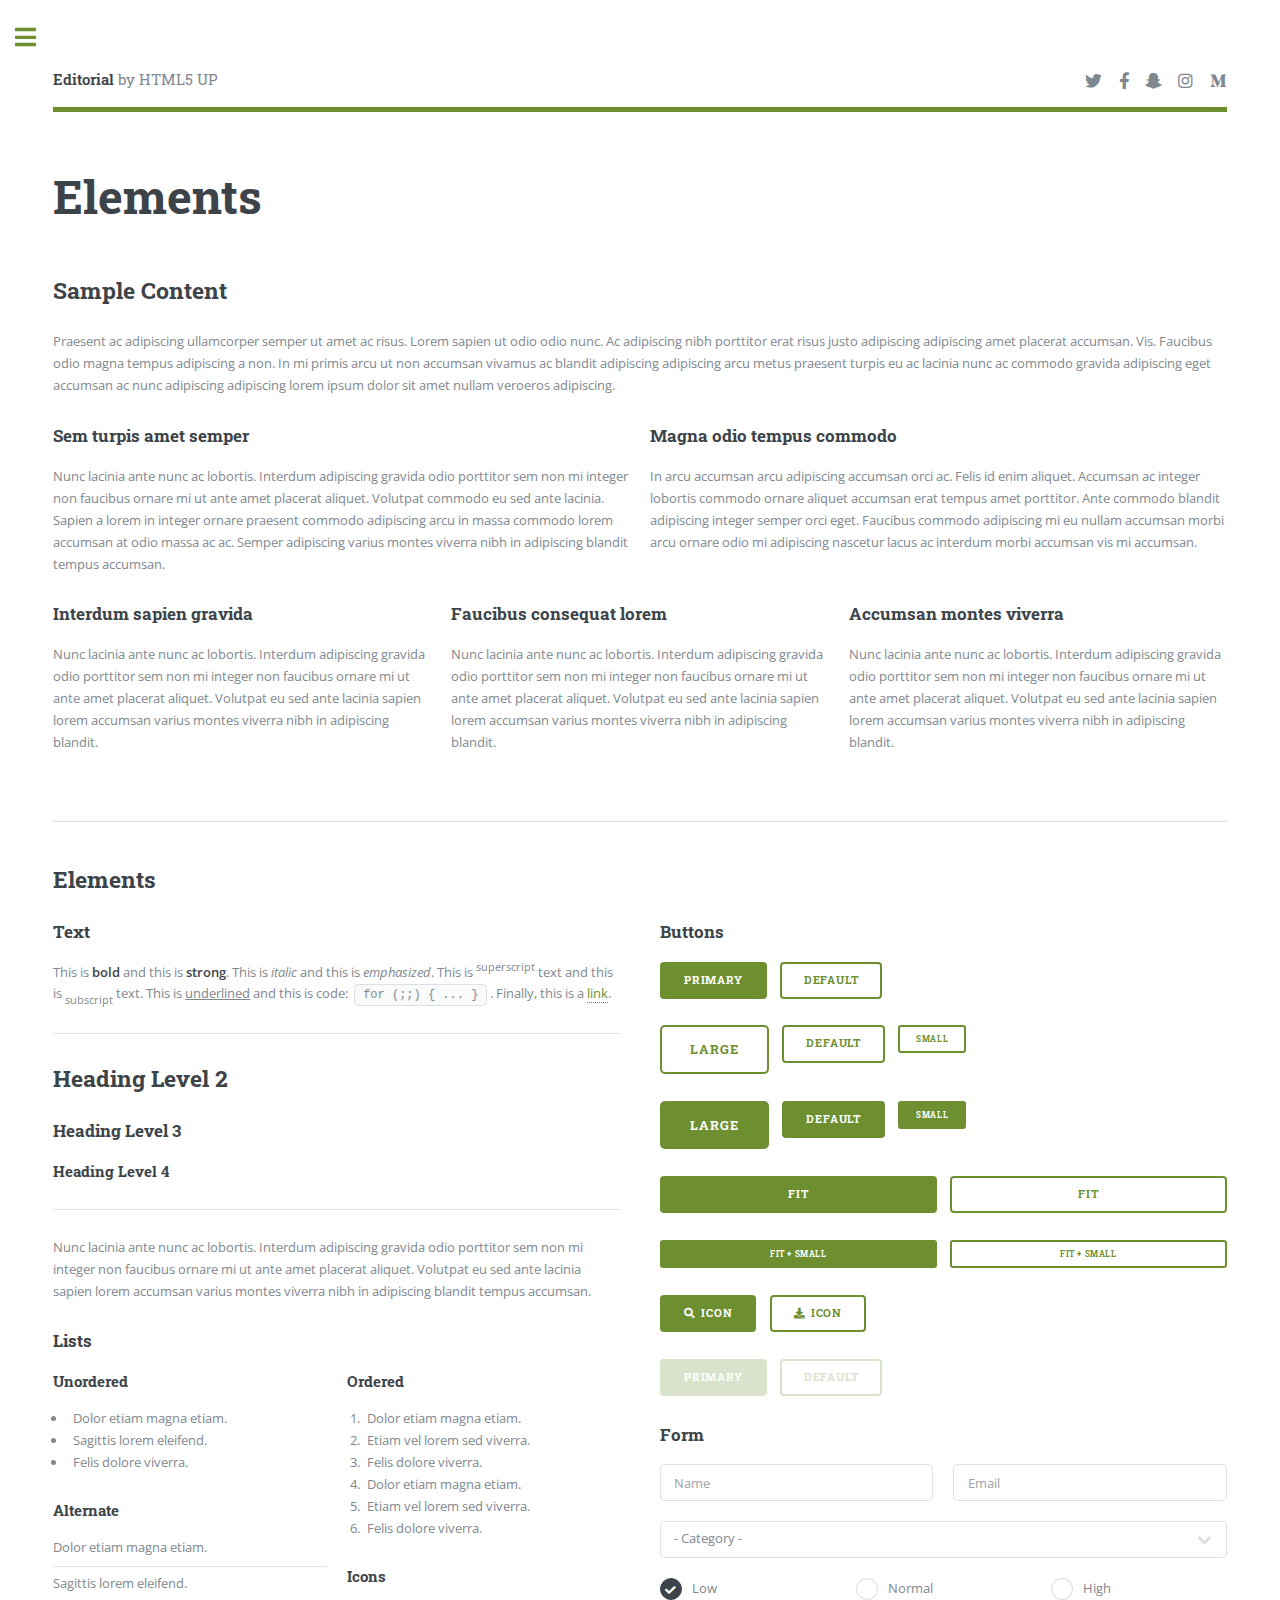
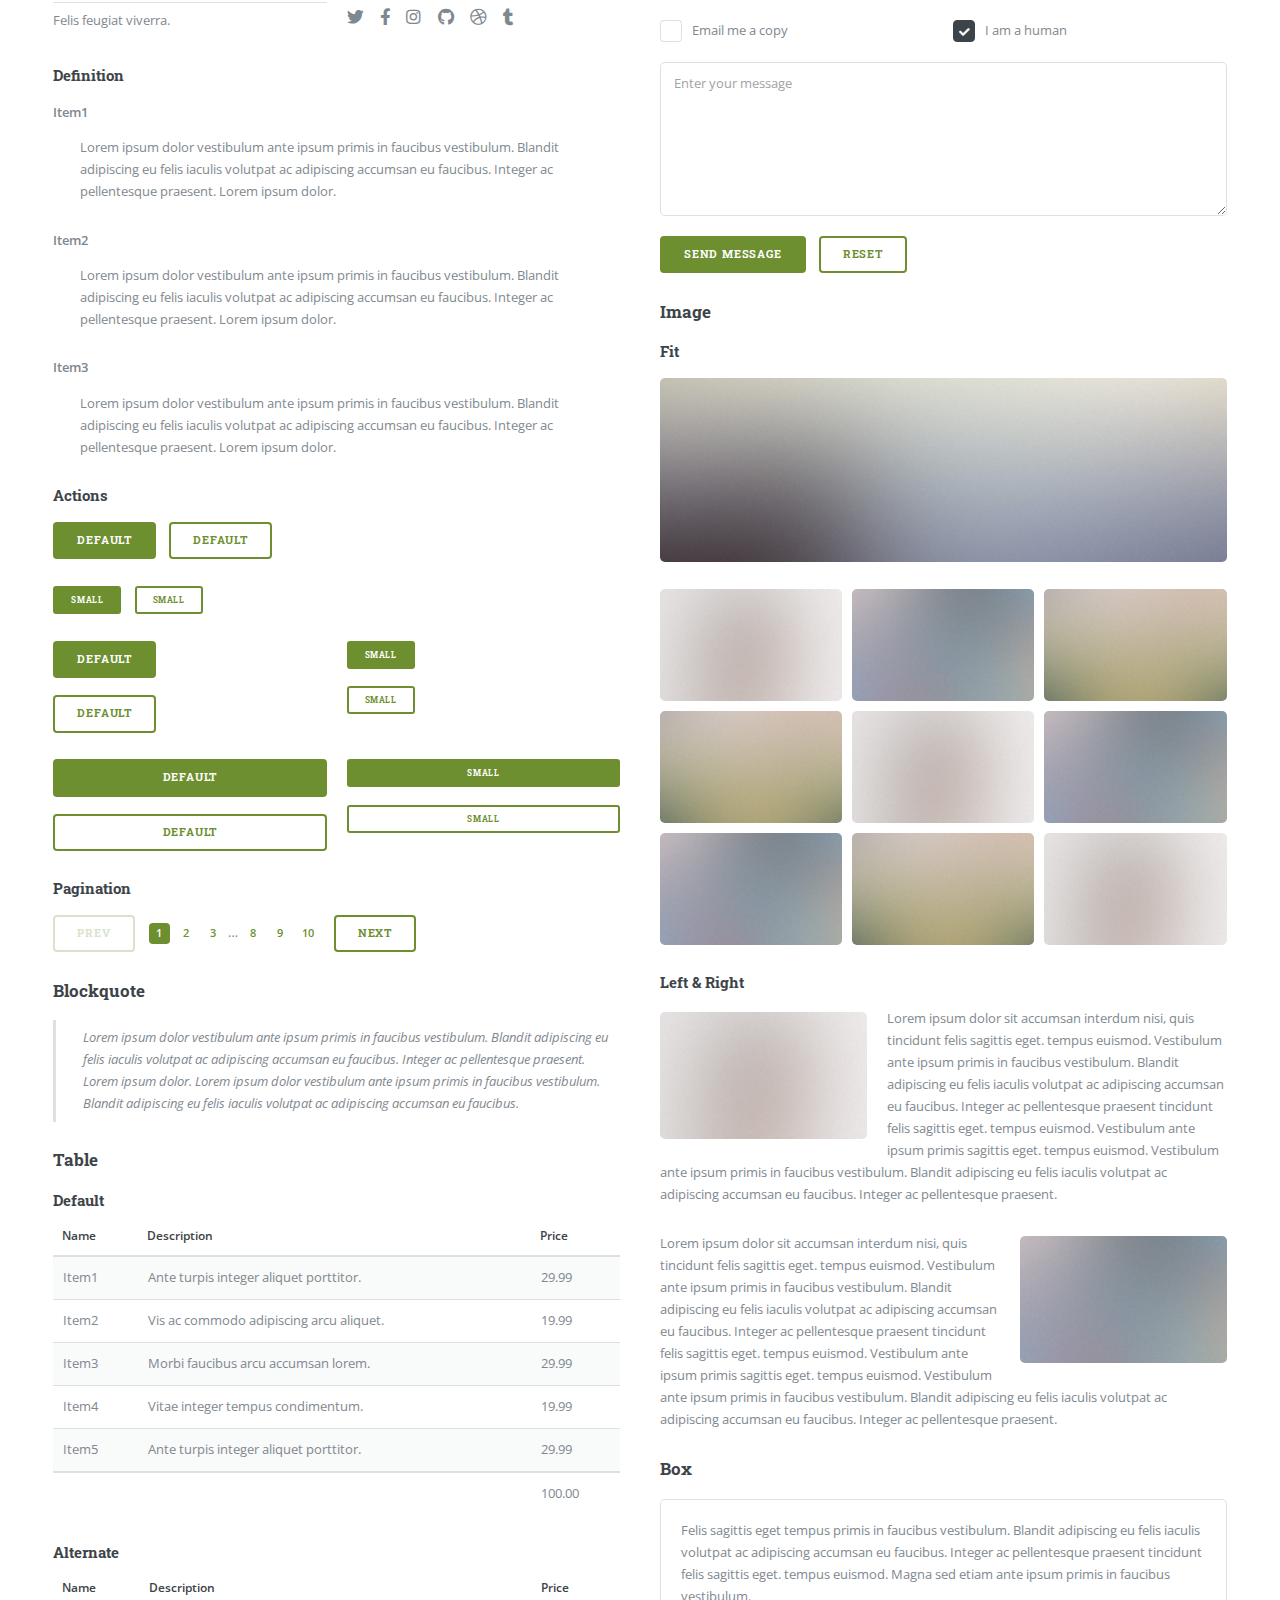
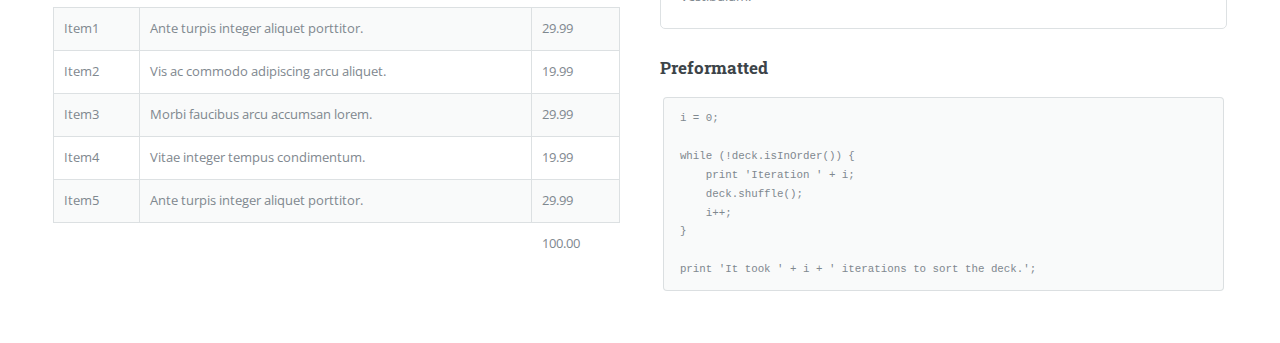
<file: elements.html>
<!DOCTYPE HTML>
<!--
	Editorial by HTML5 UP
	html5up.net | @ajlkn
	Free for personal and commercial use under the CCA 3.0 license (html5up.net/license)
-->
<html>
	<head>
		<title>Elements - Editorial by HTML5 UP</title>
		<meta charset="utf-8" />
		<meta name="viewport" content="width=device-width, initial-scale=1, user-scalable=no" />
		<link rel="stylesheet" href="assets/css/main.css" />
	</head>
	<body class="is-preload">

		<!-- Wrapper -->
			<div id="wrapper">

				<!-- Main -->
					<div id="main">
						<div class="inner">

							<!-- Header -->
								<header id="header">
									<a href="index.html" class="logo"><strong>Editorial</strong> by HTML5 UP</a>
									<ul class="icons">
										<li><a href="#" class="icon brands fa-twitter"><span class="label">Twitter</span></a></li>
										<li><a href="#" class="icon brands fa-facebook-f"><span class="label">Facebook</span></a></li>
										<li><a href="#" class="icon brands fa-snapchat-ghost"><span class="label">Snapchat</span></a></li>
										<li><a href="#" class="icon brands fa-instagram"><span class="label">Instagram</span></a></li>
										<li><a href="#" class="icon brands fa-medium-m"><span class="label">Medium</span></a></li>
									</ul>
								</header>

							<!-- Content -->
								<section>
									<header class="main">
										<h1>Elements</h1>
									</header>

									<!-- Content -->
										<h2 id="content">Sample Content</h2>
										<p>Praesent ac adipiscing ullamcorper semper ut amet ac risus. Lorem sapien ut odio odio nunc. Ac adipiscing nibh porttitor erat risus justo adipiscing adipiscing amet placerat accumsan. Vis. Faucibus odio magna tempus adipiscing a non. In mi primis arcu ut non accumsan vivamus ac blandit adipiscing adipiscing arcu metus praesent turpis eu ac lacinia nunc ac commodo gravida adipiscing eget accumsan ac nunc adipiscing adipiscing lorem ipsum dolor sit amet nullam veroeros adipiscing.</p>
										<div class="row">
											<div class="col-6 col-12-small">
												<h3>Sem turpis amet semper</h3>
												<p>Nunc lacinia ante nunc ac lobortis. Interdum adipiscing gravida odio porttitor sem non mi integer non faucibus ornare mi ut ante amet placerat aliquet. Volutpat commodo eu sed ante lacinia. Sapien a lorem in integer ornare praesent commodo adipiscing arcu in massa commodo lorem accumsan at odio massa ac ac. Semper adipiscing varius montes viverra nibh in adipiscing blandit tempus accumsan.</p>
											</div>
											<div class="col-6 col-12-small">
												<h3>Magna odio tempus commodo</h3>
												<p>In arcu accumsan arcu adipiscing accumsan orci ac. Felis id enim aliquet. Accumsan ac integer lobortis commodo ornare aliquet accumsan erat tempus amet porttitor. Ante commodo blandit adipiscing integer semper orci eget. Faucibus commodo adipiscing mi eu nullam accumsan morbi arcu ornare odio mi adipiscing nascetur lacus ac interdum morbi accumsan vis mi accumsan.</p>
											</div>
											<!-- Break -->
											<div class="col-4 col-12-medium">
												<h3>Interdum sapien gravida</h3>
												<p>Nunc lacinia ante nunc ac lobortis. Interdum adipiscing gravida odio porttitor sem non mi integer non faucibus ornare mi ut ante amet placerat aliquet. Volutpat eu sed ante lacinia sapien lorem accumsan varius montes viverra nibh in adipiscing blandit.</p>
											</div>
											<div class="col-4 col-12-medium">
												<h3>Faucibus consequat lorem</h3>
												<p>Nunc lacinia ante nunc ac lobortis. Interdum adipiscing gravida odio porttitor sem non mi integer non faucibus ornare mi ut ante amet placerat aliquet. Volutpat eu sed ante lacinia sapien lorem accumsan varius montes viverra nibh in adipiscing blandit.</p>
											</div>
											<div class="col-4 col-12-medium">
												<h3>Accumsan montes viverra</h3>
												<p>Nunc lacinia ante nunc ac lobortis. Interdum adipiscing gravida odio porttitor sem non mi integer non faucibus ornare mi ut ante amet placerat aliquet. Volutpat eu sed ante lacinia sapien lorem accumsan varius montes viverra nibh in adipiscing blandit.</p>
											</div>
										</div>

									<hr class="major" />

									<!-- Elements -->
										<h2 id="elements">Elements</h2>
										<div class="row gtr-200">
											<div class="col-6 col-12-medium">

												<!-- Text stuff -->
													<h3>Text</h3>
													<p>This is <b>bold</b> and this is <strong>strong</strong>. This is <i>italic</i> and this is <em>emphasized</em>.
													This is <sup>superscript</sup> text and this is <sub>subscript</sub> text.
													This is <u>underlined</u> and this is code: <code>for (;;) { ... }</code>.
													Finally, this is a <a href="#">link</a>.</p>
													<hr />
													<h2>Heading Level 2</h2>
													<h3>Heading Level 3</h3>
													<h4>Heading Level 4</h4>
													<hr />
													<p>Nunc lacinia ante nunc ac lobortis. Interdum adipiscing gravida odio porttitor sem non mi integer non faucibus ornare mi ut ante amet placerat aliquet. Volutpat eu sed ante lacinia sapien lorem accumsan varius montes viverra nibh in adipiscing blandit tempus accumsan.</p>

												<!-- Lists -->
													<h3>Lists</h3>
													<div class="row">
														<div class="col-6 col-12-small">

															<h4>Unordered</h4>
															<ul>
																<li>Dolor etiam magna etiam.</li>
																<li>Sagittis lorem eleifend.</li>
																<li>Felis dolore viverra.</li>
															</ul>

															<h4>Alternate</h4>
															<ul class="alt">
																<li>Dolor etiam magna etiam.</li>
																<li>Sagittis lorem eleifend.</li>
																<li>Felis feugiat viverra.</li>
															</ul>

														</div>
														<div class="col-6 col-12-small">

															<h4>Ordered</h4>
															<ol>
																<li>Dolor etiam magna etiam.</li>
																<li>Etiam vel lorem sed viverra.</li>
																<li>Felis dolore viverra.</li>
																<li>Dolor etiam magna etiam.</li>
																<li>Etiam vel lorem sed viverra.</li>
																<li>Felis dolore viverra.</li>
															</ol>

															<h4>Icons</h4>
															<ul class="icons">
																<li><a href="#" class="icon brands fa-twitter"><span class="label">Twitter</span></a></li>
																<li><a href="#" class="icon brands fa-facebook-f"><span class="label">Facebook</span></a></li>
																<li><a href="#" class="icon brands fa-instagram"><span class="label">Instagram</span></a></li>
																<li><a href="#" class="icon brands fa-github"><span class="label">Github</span></a></li>
																<li><a href="#" class="icon brands fa-dribbble"><span class="label">Dribbble</span></a></li>
																<li><a href="#" class="icon brands fa-tumblr"><span class="label">Tumblr</span></a></li>
															</ul>

														</div>
													</div>
													<h4>Definition</h4>
													<dl>
														<dt>Item1</dt>
														<dd>
															<p>Lorem ipsum dolor vestibulum ante ipsum primis in faucibus vestibulum. Blandit adipiscing eu felis iaculis volutpat ac adipiscing accumsan eu faucibus. Integer ac pellentesque praesent. Lorem ipsum dolor.</p>
														</dd>
														<dt>Item2</dt>
														<dd>
															<p>Lorem ipsum dolor vestibulum ante ipsum primis in faucibus vestibulum. Blandit adipiscing eu felis iaculis volutpat ac adipiscing accumsan eu faucibus. Integer ac pellentesque praesent. Lorem ipsum dolor.</p>
														</dd>
														<dt>Item3</dt>
														<dd>
															<p>Lorem ipsum dolor vestibulum ante ipsum primis in faucibus vestibulum. Blandit adipiscing eu felis iaculis volutpat ac adipiscing accumsan eu faucibus. Integer ac pellentesque praesent. Lorem ipsum dolor.</p>
														</dd>
													</dl>

													<h4>Actions</h4>
													<ul class="actions">
														<li><a href="#" class="button primary">Default</a></li>
														<li><a href="#" class="button">Default</a></li>
													</ul>
													<ul class="actions small">
														<li><a href="#" class="button primary small">Small</a></li>
														<li><a href="#" class="button small">Small</a></li>
													</ul>
													<div class="row">
														<div class="col-6 col-12-small">
															<ul class="actions stacked">
																<li><a href="#" class="button primary">Default</a></li>
																<li><a href="#" class="button">Default</a></li>
															</ul>
														</div>
														<div class="col-6 col-12-small">
															<ul class="actions stacked">
																<li><a href="#" class="button primary small">Small</a></li>
																<li><a href="#" class="button small">Small</a></li>
															</ul>
														</div>
														<div class="col-6 col-12-small">
															<ul class="actions stacked">
																<li><a href="#" class="button primary fit">Default</a></li>
																<li><a href="#" class="button fit">Default</a></li>
															</ul>
														</div>
														<div class="col-6 col-12-small">
															<ul class="actions stacked">
																<li><a href="#" class="button primary small fit">Small</a></li>
																<li><a href="#" class="button small fit">Small</a></li>
															</ul>
														</div>
													</div>

													<h4>Pagination</h4>
													<ul class="pagination">
														<li><span class="button disabled">Prev</span></li>
														<li><a href="#" class="page active">1</a></li>
														<li><a href="#" class="page">2</a></li>
														<li><a href="#" class="page">3</a></li>
														<li><span>&hellip;</span></li>
														<li><a href="#" class="page">8</a></li>
														<li><a href="#" class="page">9</a></li>
														<li><a href="#" class="page">10</a></li>
														<li><a href="#" class="button">Next</a></li>
													</ul>

												<!-- Blockquote -->
													<h3>Blockquote</h3>
													<blockquote>Lorem ipsum dolor vestibulum ante ipsum primis in faucibus vestibulum. Blandit adipiscing eu felis iaculis volutpat ac adipiscing accumsan eu faucibus. Integer ac pellentesque praesent. Lorem ipsum dolor. Lorem ipsum dolor vestibulum ante ipsum primis in faucibus vestibulum. Blandit adipiscing eu felis iaculis volutpat ac adipiscing accumsan eu faucibus.</blockquote>

												<!-- Table -->
													<h3>Table</h3>

													<h4>Default</h4>
													<div class="table-wrapper">
														<table>
															<thead>
																<tr>
																	<th>Name</th>
																	<th>Description</th>
																	<th>Price</th>
																</tr>
															</thead>
															<tbody>
																<tr>
																	<td>Item1</td>
																	<td>Ante turpis integer aliquet porttitor.</td>
																	<td>29.99</td>
																</tr>
																<tr>
																	<td>Item2</td>
																	<td>Vis ac commodo adipiscing arcu aliquet.</td>
																	<td>19.99</td>
																</tr>
																<tr>
																	<td>Item3</td>
																	<td> Morbi faucibus arcu accumsan lorem.</td>
																	<td>29.99</td>
																</tr>
																<tr>
																	<td>Item4</td>
																	<td>Vitae integer tempus condimentum.</td>
																	<td>19.99</td>
																</tr>
																<tr>
																	<td>Item5</td>
																	<td>Ante turpis integer aliquet porttitor.</td>
																	<td>29.99</td>
																</tr>
															</tbody>
															<tfoot>
																<tr>
																	<td colspan="2"></td>
																	<td>100.00</td>
																</tr>
															</tfoot>
														</table>
													</div>

													<h4>Alternate</h4>
													<div class="table-wrapper">
														<table class="alt">
															<thead>
																<tr>
																	<th>Name</th>
																	<th>Description</th>
																	<th>Price</th>
																</tr>
															</thead>
															<tbody>
																<tr>
																	<td>Item1</td>
																	<td>Ante turpis integer aliquet porttitor.</td>
																	<td>29.99</td>
																</tr>
																<tr>
																	<td>Item2</td>
																	<td>Vis ac commodo adipiscing arcu aliquet.</td>
																	<td>19.99</td>
																</tr>
																<tr>
																	<td>Item3</td>
																	<td> Morbi faucibus arcu accumsan lorem.</td>
																	<td>29.99</td>
																</tr>
																<tr>
																	<td>Item4</td>
																	<td>Vitae integer tempus condimentum.</td>
																	<td>19.99</td>
																</tr>
																<tr>
																	<td>Item5</td>
																	<td>Ante turpis integer aliquet porttitor.</td>
																	<td>29.99</td>
																</tr>
															</tbody>
															<tfoot>
																<tr>
																	<td colspan="2"></td>
																	<td>100.00</td>
																</tr>
															</tfoot>
														</table>
													</div>

											</div>
											<div class="col-6 col-12-medium">

												<!-- Buttons -->
													<h3>Buttons</h3>
													<ul class="actions">
														<li><a href="#" class="button primary">Primary</a></li>
														<li><a href="#" class="button">Default</a></li>
													</ul>
													<ul class="actions">
														<li><a href="#" class="button large">Large</a></li>
														<li><a href="#" class="button">Default</a></li>
														<li><a href="#" class="button small">Small</a></li>
													</ul>
													<ul class="actions">
														<li><a href="#" class="button primary large">Large</a></li>
														<li><a href="#" class="button primary">Default</a></li>
														<li><a href="#" class="button primary small">Small</a></li>
													</ul>
													<ul class="actions fit">
														<li><a href="#" class="button primary fit">Fit</a></li>
														<li><a href="#" class="button fit">Fit</a></li>
													</ul>
													<ul class="actions fit small">
														<li><a href="#" class="button primary fit small">Fit + Small</a></li>
														<li><a href="#" class="button fit small">Fit + Small</a></li>
													</ul>
													<ul class="actions">
														<li><a href="#" class="button primary icon solid fa-search">Icon</a></li>
														<li><a href="#" class="button icon solid fa-download">Icon</a></li>
													</ul>
													<ul class="actions">
														<li><span class="button primary disabled">Primary</span></li>
														<li><span class="button disabled">Default</span></li>
													</ul>

												<!-- Form -->
													<h3>Form</h3>

													<form method="post" action="#">
														<div class="row gtr-uniform">
															<div class="col-6 col-12-xsmall">
																<input type="text" name="demo-name" id="demo-name" value="" placeholder="Name" />
															</div>
															<div class="col-6 col-12-xsmall">
																<input type="email" name="demo-email" id="demo-email" value="" placeholder="Email" />
															</div>
															<!-- Break -->
															<div class="col-12">
																<select name="demo-category" id="demo-category">
																	<option value="">- Category -</option>
																	<option value="1">Manufacturing</option>
																	<option value="1">Shipping</option>
																	<option value="1">Administration</option>
																	<option value="1">Human Resources</option>
																</select>
															</div>
															<!-- Break -->
															<div class="col-4 col-12-small">
																<input type="radio" id="demo-priority-low" name="demo-priority" checked>
																<label for="demo-priority-low">Low</label>
															</div>
															<div class="col-4 col-12-small">
																<input type="radio" id="demo-priority-normal" name="demo-priority">
																<label for="demo-priority-normal">Normal</label>
															</div>
															<div class="col-4 col-12-small">
																<input type="radio" id="demo-priority-high" name="demo-priority">
																<label for="demo-priority-high">High</label>
															</div>
															<!-- Break -->
															<div class="col-6 col-12-small">
																<input type="checkbox" id="demo-copy" name="demo-copy">
																<label for="demo-copy">Email me a copy</label>
															</div>
															<div class="col-6 col-12-small">
																<input type="checkbox" id="demo-human" name="demo-human" checked>
																<label for="demo-human">I am a human</label>
															</div>
															<!-- Break -->
															<div class="col-12">
																<textarea name="demo-message" id="demo-message" placeholder="Enter your message" rows="6"></textarea>
															</div>
															<!-- Break -->
															<div class="col-12">
																<ul class="actions">
																	<li><input type="submit" value="Send Message" class="primary" /></li>
																	<li><input type="reset" value="Reset" /></li>
																</ul>
															</div>
														</div>
													</form>

												<!-- Image -->
													<h3>Image</h3>

													<h4>Fit</h4>
													<span class="image fit"><img src="images/pic11.jpg" alt="" /></span>
													<div class="box alt">
														<div class="row gtr-50 gtr-uniform">
															<div class="col-4"><span class="image fit"><img src="images/pic01.jpg" alt="" /></span></div>
															<div class="col-4"><span class="image fit"><img src="images/pic02.jpg" alt="" /></span></div>
															<div class="col-4"><span class="image fit"><img src="images/pic03.jpg" alt="" /></span></div>
															<!-- Break -->
															<div class="col-4"><span class="image fit"><img src="images/pic03.jpg" alt="" /></span></div>
															<div class="col-4"><span class="image fit"><img src="images/pic01.jpg" alt="" /></span></div>
															<div class="col-4"><span class="image fit"><img src="images/pic02.jpg" alt="" /></span></div>
															<!-- Break -->
															<div class="col-4"><span class="image fit"><img src="images/pic02.jpg" alt="" /></span></div>
															<div class="col-4"><span class="image fit"><img src="images/pic03.jpg" alt="" /></span></div>
															<div class="col-4"><span class="image fit"><img src="images/pic01.jpg" alt="" /></span></div>
														</div>
													</div>

													<h4>Left &amp; Right</h4>
													<p><span class="image left"><img src="images/pic01.jpg" alt="" /></span>Lorem ipsum dolor sit accumsan interdum nisi, quis tincidunt felis sagittis eget. tempus euismod. Vestibulum ante ipsum primis in faucibus vestibulum. Blandit adipiscing eu felis iaculis volutpat ac adipiscing accumsan eu faucibus. Integer ac pellentesque praesent tincidunt felis sagittis eget. tempus euismod. Vestibulum ante ipsum primis sagittis eget. tempus euismod. Vestibulum ante ipsum primis in faucibus vestibulum. Blandit adipiscing eu felis iaculis volutpat ac adipiscing accumsan eu faucibus. Integer ac pellentesque praesent.</p>
													<p><span class="image right"><img src="images/pic02.jpg" alt="" /></span>Lorem ipsum dolor sit accumsan interdum nisi, quis tincidunt felis sagittis eget. tempus euismod. Vestibulum ante ipsum primis in faucibus vestibulum. Blandit adipiscing eu felis iaculis volutpat ac adipiscing accumsan eu faucibus. Integer ac pellentesque praesent tincidunt felis sagittis eget. tempus euismod. Vestibulum ante ipsum primis sagittis eget. tempus euismod. Vestibulum ante ipsum primis in faucibus vestibulum. Blandit adipiscing eu felis iaculis volutpat ac adipiscing accumsan eu faucibus. Integer ac pellentesque praesent.</p>

												<!-- Box -->
													<h3>Box</h3>
													<div class="box">
														<p>Felis sagittis eget tempus primis in faucibus vestibulum. Blandit adipiscing eu felis iaculis volutpat ac adipiscing accumsan eu faucibus. Integer ac pellentesque praesent tincidunt felis sagittis eget. tempus euismod. Magna sed etiam ante ipsum primis in faucibus vestibulum.</p>
													</div>

												<!-- Preformatted Code -->
													<h3>Preformatted</h3>
													<pre><code>i = 0;

while (!deck.isInOrder()) {
    print 'Iteration ' + i;
    deck.shuffle();
    i++;
}

print 'It took ' + i + ' iterations to sort the deck.';
</code></pre>

											</div>
										</div>

								</section>

						</div>
					</div>

				<!-- Sidebar -->
					<div id="sidebar">
						<div class="inner">

							<!-- Search -->
								<section id="search" class="alt">
									<form method="post" action="#">
										<input type="text" name="query" id="query" placeholder="Search" />
									</form>
								</section>

							<!-- Menu -->
								<nav id="menu">
									<header class="major">
										<h2>Menu</h2>
									</header>
									<ul>
										<li><a href="index.html">Homepage</a></li>
										<li><a href="generic.html">Generic</a></li>
										<li><a href="elements.html">Elements</a></li>
										<li>
											<span class="opener">Submenu</span>
											<ul>
												<li><a href="#">Lorem Dolor</a></li>
												<li><a href="#">Ipsum Adipiscing</a></li>
												<li><a href="#">Tempus Magna</a></li>
												<li><a href="#">Feugiat Veroeros</a></li>
											</ul>
										</li>
										<li><a href="#">Etiam Dolore</a></li>
										<li><a href="#">Adipiscing</a></li>
										<li>
											<span class="opener">Another Submenu</span>
											<ul>
												<li><a href="#">Lorem Dolor</a></li>
												<li><a href="#">Ipsum Adipiscing</a></li>
												<li><a href="#">Tempus Magna</a></li>
												<li><a href="#">Feugiat Veroeros</a></li>
											</ul>
										</li>
										<li><a href="#">Maximus Erat</a></li>
										<li><a href="#">Sapien Mauris</a></li>
										<li><a href="#">Amet Lacinia</a></li>
									</ul>
								</nav>

							<!-- Section -->
								<section>
									<header class="major">
										<h2>Ante interdum</h2>
									</header>
									<div class="mini-posts">
										<article>
											<a href="#" class="image"><img src="images/pic07.jpg" alt="" /></a>
											<p>Aenean ornare velit lacus, ac varius enim lorem ullamcorper dolore aliquam.</p>
										</article>
										<article>
											<a href="#" class="image"><img src="images/pic08.jpg" alt="" /></a>
											<p>Aenean ornare velit lacus, ac varius enim lorem ullamcorper dolore aliquam.</p>
										</article>
										<article>
											<a href="#" class="image"><img src="images/pic09.jpg" alt="" /></a>
											<p>Aenean ornare velit lacus, ac varius enim lorem ullamcorper dolore aliquam.</p>
										</article>
									</div>
									<ul class="actions">
										<li><a href="#" class="button">More</a></li>
									</ul>
								</section>

							<!-- Section -->
								<section>
									<header class="major">
										<h2>Get in touch</h2>
									</header>
									<p>Sed varius enim lorem ullamcorper dolore aliquam aenean ornare velit lacus, ac varius enim lorem ullamcorper dolore. Proin sed aliquam facilisis ante interdum. Sed nulla amet lorem feugiat tempus aliquam.</p>
									<ul class="contact">
										<li class="icon solid fa-envelope"><a href="#">information@untitled.tld</a></li>
										<li class="icon solid fa-phone">(000) 000-0000</li>
										<li class="icon solid fa-home">1234 Somewhere Road #8254<br />
										Nashville, TN 00000-0000</li>
									</ul>
								</section>

							<!-- Footer -->
								<footer id="footer">
									<p class="copyright">&copy; Untitled. All rights reserved. Demo Images: <a href="https://unsplash.com">Unsplash</a>. Design: <a href="https://html5up.net">HTML5 UP</a>.</p>
								</footer>

						</div>
					</div>

			</div>

		<!-- Scripts -->
			<script src="assets/js/jquery.min.js"></script>
			<script src="assets/js/browser.min.js"></script>
			<script src="assets/js/breakpoints.min.js"></script>
			<script src="assets/js/util.js"></script>
			<script src="assets/js/main.js"></script>

	</body>
</html>
</file>
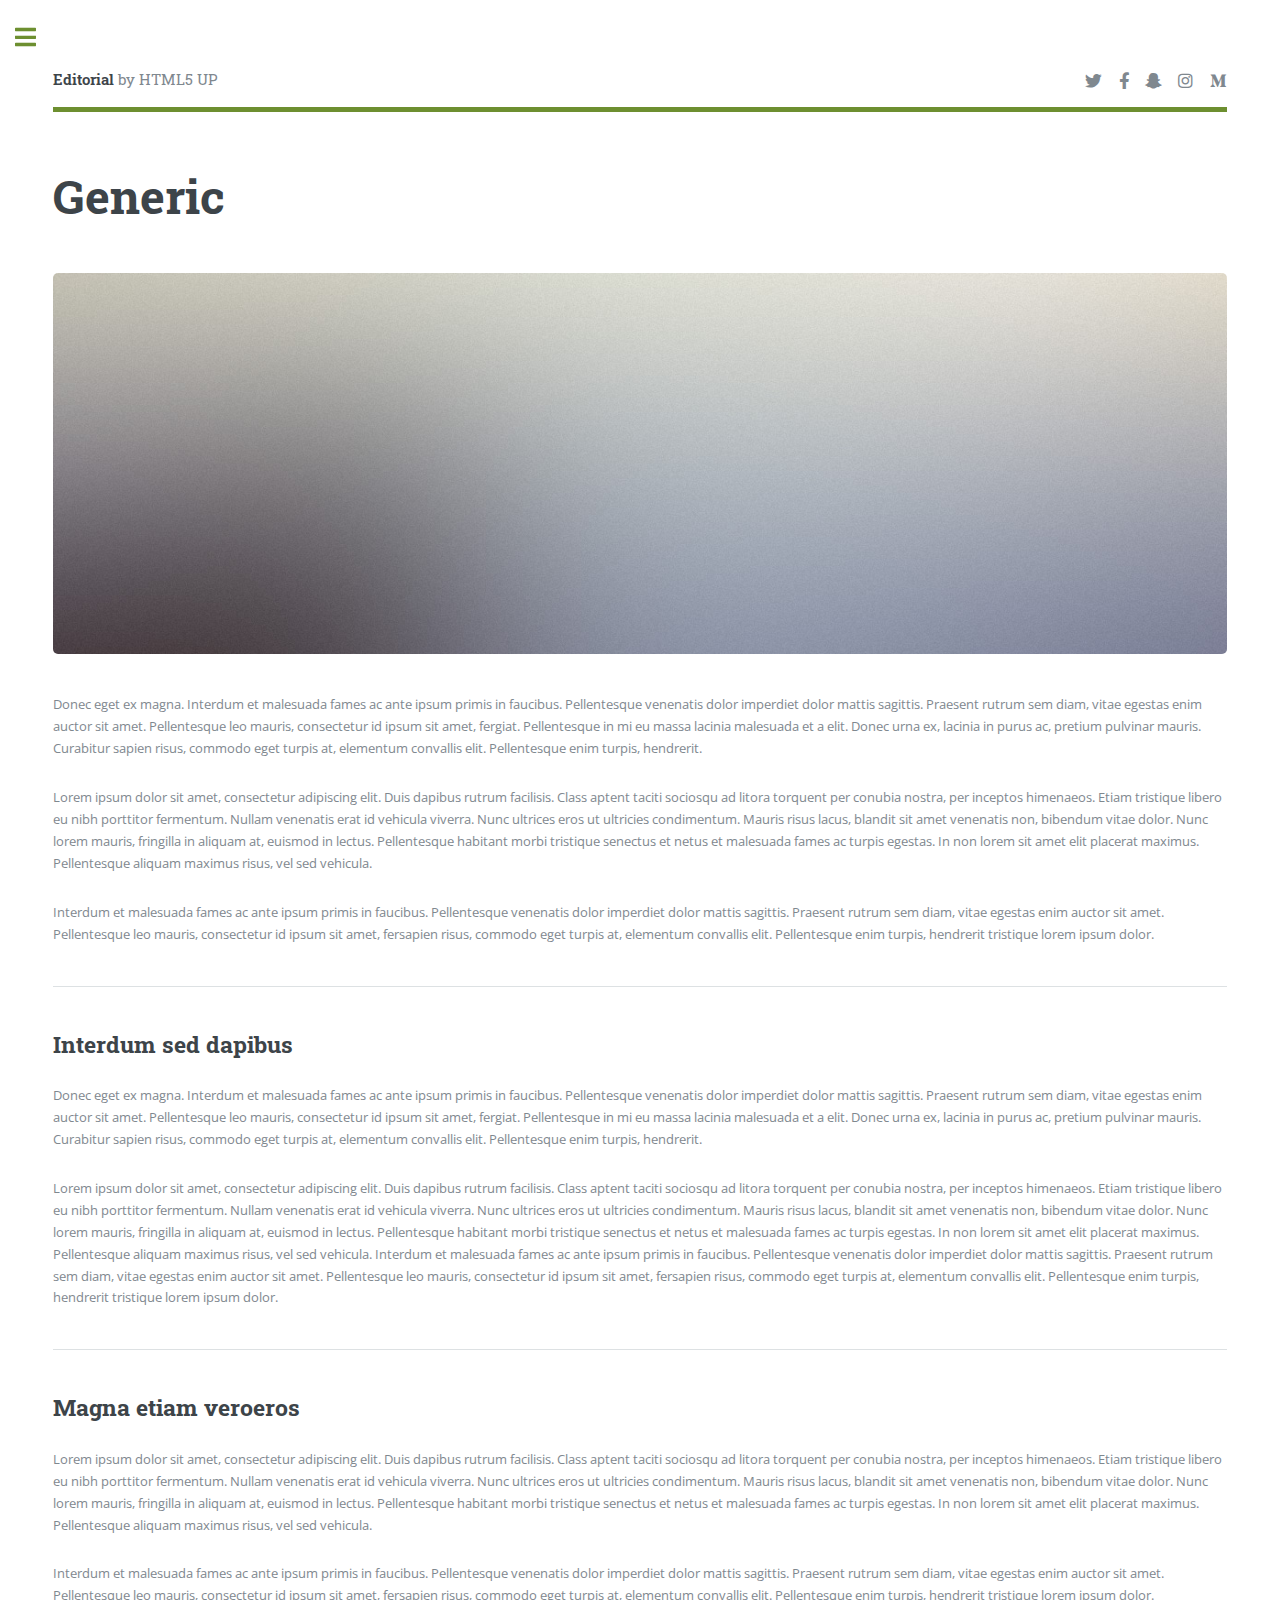
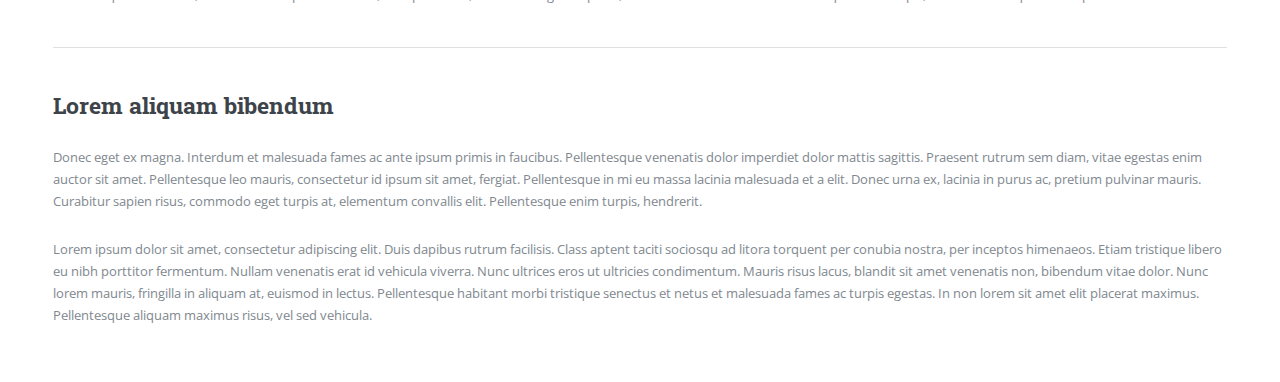
<file: generic.html>
<!DOCTYPE HTML>
<!--
	Editorial by HTML5 UP
	html5up.net | @ajlkn
	Free for personal and commercial use under the CCA 3.0 license (html5up.net/license)
-->
<html>
	<head>
		<title>Generic - Editorial by HTML5 UP</title>
		<meta charset="utf-8" />
		<meta name="viewport" content="width=device-width, initial-scale=1, user-scalable=no" />
		<link rel="stylesheet" href="assets/css/main.css" />
	</head>
	<body class="is-preload">

		<!-- Wrapper -->
			<div id="wrapper">

				<!-- Main -->
					<div id="main">
						<div class="inner">

							<!-- Header -->
								<header id="header">
									<a href="index.html" class="logo"><strong>Editorial</strong> by HTML5 UP</a>
									<ul class="icons">
										<li><a href="#" class="icon brands fa-twitter"><span class="label">Twitter</span></a></li>
										<li><a href="#" class="icon brands fa-facebook-f"><span class="label">Facebook</span></a></li>
										<li><a href="#" class="icon brands fa-snapchat-ghost"><span class="label">Snapchat</span></a></li>
										<li><a href="#" class="icon brands fa-instagram"><span class="label">Instagram</span></a></li>
										<li><a href="#" class="icon brands fa-medium-m"><span class="label">Medium</span></a></li>
									</ul>
								</header>

							<!-- Content -->
								<section>
									<header class="main">
										<h1>Generic</h1>
									</header>

									<span class="image main"><img src="images/pic11.jpg" alt="" /></span>

									<p>Donec eget ex magna. Interdum et malesuada fames ac ante ipsum primis in faucibus. Pellentesque venenatis dolor imperdiet dolor mattis sagittis. Praesent rutrum sem diam, vitae egestas enim auctor sit amet. Pellentesque leo mauris, consectetur id ipsum sit amet, fergiat. Pellentesque in mi eu massa lacinia malesuada et a elit. Donec urna ex, lacinia in purus ac, pretium pulvinar mauris. Curabitur sapien risus, commodo eget turpis at, elementum convallis elit. Pellentesque enim turpis, hendrerit.</p>
									<p>Lorem ipsum dolor sit amet, consectetur adipiscing elit. Duis dapibus rutrum facilisis. Class aptent taciti sociosqu ad litora torquent per conubia nostra, per inceptos himenaeos. Etiam tristique libero eu nibh porttitor fermentum. Nullam venenatis erat id vehicula viverra. Nunc ultrices eros ut ultricies condimentum. Mauris risus lacus, blandit sit amet venenatis non, bibendum vitae dolor. Nunc lorem mauris, fringilla in aliquam at, euismod in lectus. Pellentesque habitant morbi tristique senectus et netus et malesuada fames ac turpis egestas. In non lorem sit amet elit placerat maximus. Pellentesque aliquam maximus risus, vel sed vehicula.</p>
									<p>Interdum et malesuada fames ac ante ipsum primis in faucibus. Pellentesque venenatis dolor imperdiet dolor mattis sagittis. Praesent rutrum sem diam, vitae egestas enim auctor sit amet. Pellentesque leo mauris, consectetur id ipsum sit amet, fersapien risus, commodo eget turpis at, elementum convallis elit. Pellentesque enim turpis, hendrerit tristique lorem ipsum dolor.</p>

									<hr class="major" />

									<h2>Interdum sed dapibus</h2>
									<p>Donec eget ex magna. Interdum et malesuada fames ac ante ipsum primis in faucibus. Pellentesque venenatis dolor imperdiet dolor mattis sagittis. Praesent rutrum sem diam, vitae egestas enim auctor sit amet. Pellentesque leo mauris, consectetur id ipsum sit amet, fergiat. Pellentesque in mi eu massa lacinia malesuada et a elit. Donec urna ex, lacinia in purus ac, pretium pulvinar mauris. Curabitur sapien risus, commodo eget turpis at, elementum convallis elit. Pellentesque enim turpis, hendrerit.</p>
									<p>Lorem ipsum dolor sit amet, consectetur adipiscing elit. Duis dapibus rutrum facilisis. Class aptent taciti sociosqu ad litora torquent per conubia nostra, per inceptos himenaeos. Etiam tristique libero eu nibh porttitor fermentum. Nullam venenatis erat id vehicula viverra. Nunc ultrices eros ut ultricies condimentum. Mauris risus lacus, blandit sit amet venenatis non, bibendum vitae dolor. Nunc lorem mauris, fringilla in aliquam at, euismod in lectus. Pellentesque habitant morbi tristique senectus et netus et malesuada fames ac turpis egestas. In non lorem sit amet elit placerat maximus. Pellentesque aliquam maximus risus, vel sed vehicula. Interdum et malesuada fames ac ante ipsum primis in faucibus. Pellentesque venenatis dolor imperdiet dolor mattis sagittis. Praesent rutrum sem diam, vitae egestas enim auctor sit amet. Pellentesque leo mauris, consectetur id ipsum sit amet, fersapien risus, commodo eget turpis at, elementum convallis elit. Pellentesque enim turpis, hendrerit tristique lorem ipsum dolor.</p>

									<hr class="major" />

									<h2>Magna etiam veroeros</h2>
									<p>Lorem ipsum dolor sit amet, consectetur adipiscing elit. Duis dapibus rutrum facilisis. Class aptent taciti sociosqu ad litora torquent per conubia nostra, per inceptos himenaeos. Etiam tristique libero eu nibh porttitor fermentum. Nullam venenatis erat id vehicula viverra. Nunc ultrices eros ut ultricies condimentum. Mauris risus lacus, blandit sit amet venenatis non, bibendum vitae dolor. Nunc lorem mauris, fringilla in aliquam at, euismod in lectus. Pellentesque habitant morbi tristique senectus et netus et malesuada fames ac turpis egestas. In non lorem sit amet elit placerat maximus. Pellentesque aliquam maximus risus, vel sed vehicula.</p>
									<p>Interdum et malesuada fames ac ante ipsum primis in faucibus. Pellentesque venenatis dolor imperdiet dolor mattis sagittis. Praesent rutrum sem diam, vitae egestas enim auctor sit amet. Pellentesque leo mauris, consectetur id ipsum sit amet, fersapien risus, commodo eget turpis at, elementum convallis elit. Pellentesque enim turpis, hendrerit tristique lorem ipsum dolor.</p>

									<hr class="major" />

									<h2>Lorem aliquam bibendum</h2>
									<p>Donec eget ex magna. Interdum et malesuada fames ac ante ipsum primis in faucibus. Pellentesque venenatis dolor imperdiet dolor mattis sagittis. Praesent rutrum sem diam, vitae egestas enim auctor sit amet. Pellentesque leo mauris, consectetur id ipsum sit amet, fergiat. Pellentesque in mi eu massa lacinia malesuada et a elit. Donec urna ex, lacinia in purus ac, pretium pulvinar mauris. Curabitur sapien risus, commodo eget turpis at, elementum convallis elit. Pellentesque enim turpis, hendrerit.</p>
									<p>Lorem ipsum dolor sit amet, consectetur adipiscing elit. Duis dapibus rutrum facilisis. Class aptent taciti sociosqu ad litora torquent per conubia nostra, per inceptos himenaeos. Etiam tristique libero eu nibh porttitor fermentum. Nullam venenatis erat id vehicula viverra. Nunc ultrices eros ut ultricies condimentum. Mauris risus lacus, blandit sit amet venenatis non, bibendum vitae dolor. Nunc lorem mauris, fringilla in aliquam at, euismod in lectus. Pellentesque habitant morbi tristique senectus et netus et malesuada fames ac turpis egestas. In non lorem sit amet elit placerat maximus. Pellentesque aliquam maximus risus, vel sed vehicula.</p>

								</section>

						</div>
					</div>

				<!-- Sidebar -->
					<div id="sidebar">
						<div class="inner">

							<!-- Search -->
								<section id="search" class="alt">
									<form method="post" action="#">
										<input type="text" name="query" id="query" placeholder="Search" />
									</form>
								</section>

							<!-- Menu -->
								<nav id="menu">
									<header class="major">
										<h2>Menu</h2>
									</header>
									<ul>
										<li><a href="index.html">Homepage</a></li>
										<li><a href="generic.html">Generic</a></li>
										<li><a href="elements.html">Elements</a></li>
										<li>
											<span class="opener">Submenu</span>
											<ul>
												<li><a href="#">Lorem Dolor</a></li>
												<li><a href="#">Ipsum Adipiscing</a></li>
												<li><a href="#">Tempus Magna</a></li>
												<li><a href="#">Feugiat Veroeros</a></li>
											</ul>
										</li>
										<li><a href="#">Etiam Dolore</a></li>
										<li><a href="#">Adipiscing</a></li>
										<li>
											<span class="opener">Another Submenu</span>
											<ul>
												<li><a href="#">Lorem Dolor</a></li>
												<li><a href="#">Ipsum Adipiscing</a></li>
												<li><a href="#">Tempus Magna</a></li>
												<li><a href="#">Feugiat Veroeros</a></li>
											</ul>
										</li>
										<li><a href="#">Maximus Erat</a></li>
										<li><a href="#">Sapien Mauris</a></li>
										<li><a href="#">Amet Lacinia</a></li>
									</ul>
								</nav>

							<!-- Section -->
								<section>
									<header class="major">
										<h2>Ante interdum</h2>
									</header>
									<div class="mini-posts">
										<article>
											<a href="#" class="image"><img src="images/pic07.jpg" alt="" /></a>
											<p>Aenean ornare velit lacus, ac varius enim lorem ullamcorper dolore aliquam.</p>
										</article>
										<article>
											<a href="#" class="image"><img src="images/pic08.jpg" alt="" /></a>
											<p>Aenean ornare velit lacus, ac varius enim lorem ullamcorper dolore aliquam.</p>
										</article>
										<article>
											<a href="#" class="image"><img src="images/pic09.jpg" alt="" /></a>
											<p>Aenean ornare velit lacus, ac varius enim lorem ullamcorper dolore aliquam.</p>
										</article>
									</div>
									<ul class="actions">
										<li><a href="#" class="button">More</a></li>
									</ul>
								</section>

							<!-- Section -->
								<section>
									<header class="major">
										<h2>Get in touch</h2>
									</header>
									<p>Sed varius enim lorem ullamcorper dolore aliquam aenean ornare velit lacus, ac varius enim lorem ullamcorper dolore. Proin sed aliquam facilisis ante interdum. Sed nulla amet lorem feugiat tempus aliquam.</p>
									<ul class="contact">
										<li class="icon solid fa-envelope"><a href="#">information@untitled.tld</a></li>
										<li class="icon solid fa-phone">(000) 000-0000</li>
										<li class="icon solid fa-home">1234 Somewhere Road #8254<br />
										Nashville, TN 00000-0000</li>
									</ul>
								</section>

							<!-- Footer -->
								<footer id="footer">
									<p class="copyright">&copy; Untitled. All rights reserved. Demo Images: <a href="https://unsplash.com">Unsplash</a>. Design: <a href="https://html5up.net">HTML5 UP</a>.</p>
								</footer>

						</div>
					</div>

			</div>

		<!-- Scripts -->
			<script src="assets/js/jquery.min.js"></script>
			<script src="assets/js/browser.min.js"></script>
			<script src="assets/js/breakpoints.min.js"></script>
			<script src="assets/js/util.js"></script>
			<script src="assets/js/main.js"></script>

	</body>
</html>
</file>
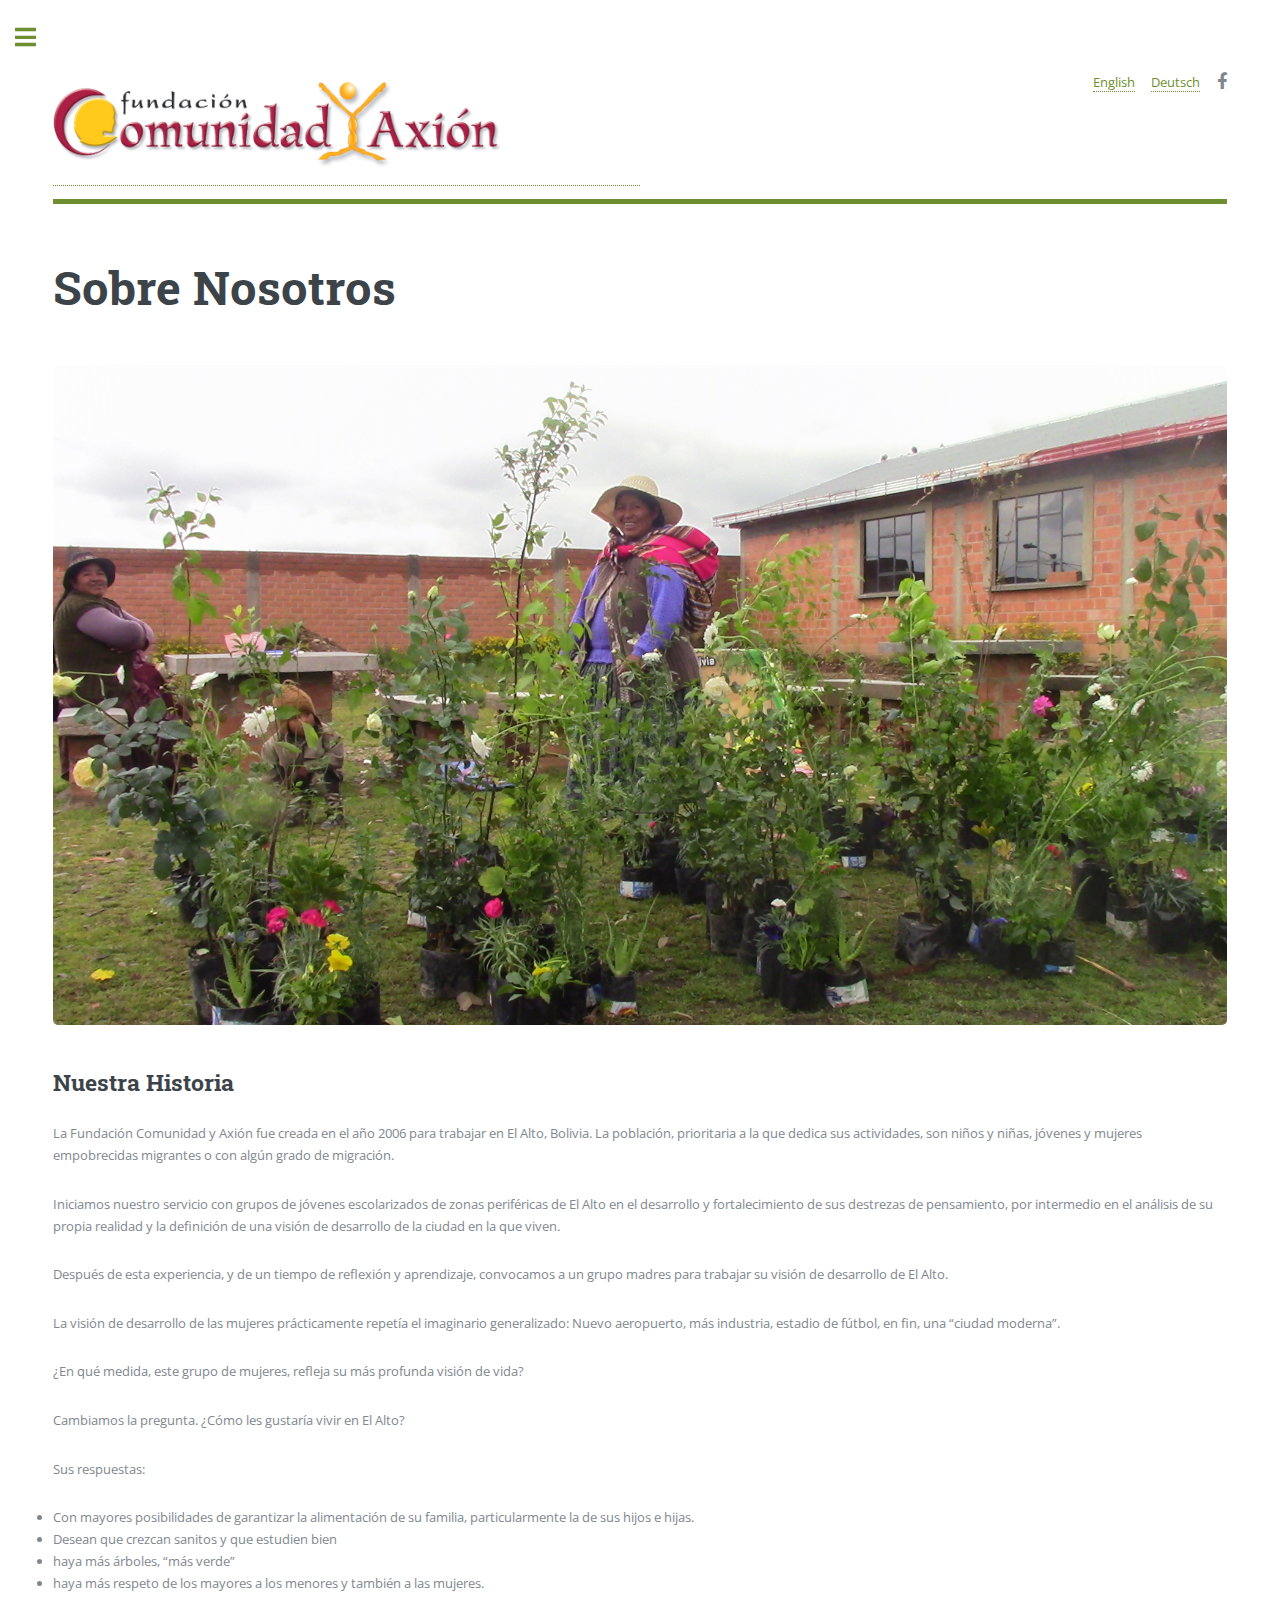
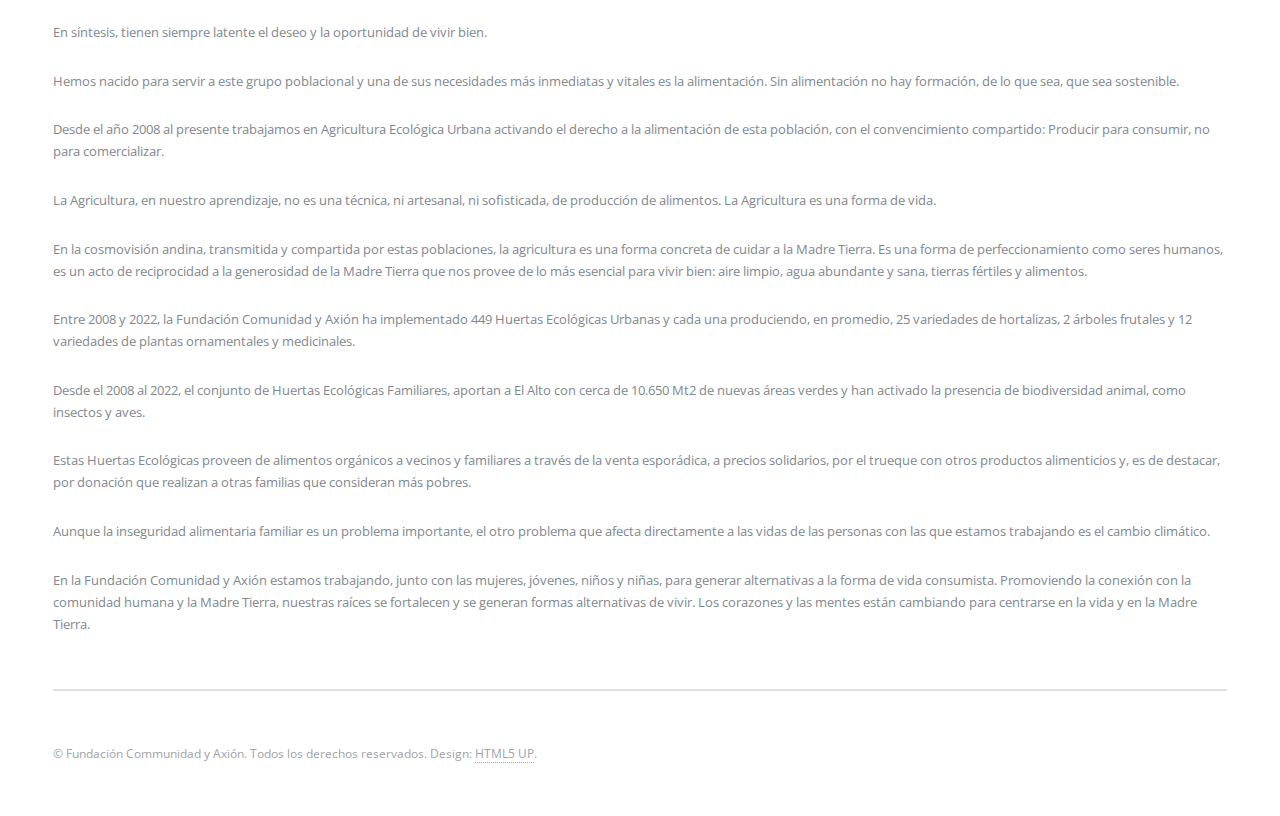
<file: sobrenosotros.html>
<!DOCTYPE HTML>
<!--
	Editorial by HTML5 UP
	html5up.net | @ajlkn
	Free for personal and commercial use under the CCA 3.0 license (html5up.net/license)
-->
<html>
	<head>
		<title>Fundación Comunidad y Axión</title>
		<meta charset="utf-8" />
		<meta name="viewport" content="width=device-width, initial-scale=1, user-scalable=no" />
		<link rel="stylesheet" href="assets/css/main.css" />
	</head>
	<body class="is-preload">

		<!-- Wrapper -->
			<div id="wrapper">

				<!-- Main -->
					<div id="main">
						<div class="inner">

							<!-- Header -->
								<header id="header">
									<a href="index.html"><img class="logo" src="images/logo.png"></a>
									<ul class="icons">
										
										<li><a href="englishindex.html">English</a></li>
										<li><a href="germanindex.html">Deutsch</a></li>
										<li><a href="https://www.facebook.com/ComunidadYAxion/" class="icon brands fa-facebook-f"><span
													class="label">Facebook</span></a></li>
										
									</ul>
								</header>

							<!-- Content -->
								<section>
									<header class="main">
										<h1>Sobre Nosotros</h1>
									</header>

									<span class="image main"><img src="images/IMG_0798.JPG" alt="" /></span>

									<h2>Nuestra Historia</h2>

									<section>
									<p>La Fundación Comunidad y Axión fue creada en el año 2006 para trabajar en El Alto, Bolivia. La población, prioritaria a
									la que dedica sus actividades, son niños y niñas, jóvenes y mujeres empobrecidas migrantes o con algún grado de
									migración.
									</p>
									<p>Iniciamos nuestro servicio con grupos de jóvenes escolarizados de zonas periféricas de El Alto en el desarrollo y
									fortalecimiento de sus destrezas de pensamiento, por intermedio en el análisis de su propia realidad y la definición de
									una visión de desarrollo de la ciudad en la que viven.</p>
									
									<p>Después de esta experiencia, y de un tiempo de reflexión y aprendizaje, convocamos a un grupo madres para trabajar su
									visión de desarrollo de El Alto.</p>
									
									<p>La visión de desarrollo de las mujeres prácticamente repetía el imaginario generalizado: Nuevo aeropuerto, más
									industria, estadio de fútbol, en fin, una “ciudad moderna”.</p>
									
									<p>¿En qué medida, este grupo de mujeres, refleja su más profunda visión de vida?</p>
									
									<p>Cambiamos la pregunta. ¿Cómo les gustaría vivir en El Alto?</p>
									
									<p>Sus respuestas:
								
									<li>Con mayores posibilidades de garantizar la alimentación de su familia, particularmente la de sus hijos e hijas.</li>
									
									<li>Desean que crezcan sanitos y que estudien bien</li>
									
									<li>haya más árboles, “más verde”</li>
									
									<li>haya más respeto de los mayores a los menores y también a las mujeres.</li>
									</p>

									<p>En síntesis, tienen siempre latente el deseo y la oportunidad de vivir bien.</p>
									
									<p>Hemos nacido para servir a este grupo poblacional y una de sus necesidades más inmediatas y vitales es la alimentación.
									Sin alimentación no hay formación, de lo que sea, que sea sostenible.</p>
									
									<p>Desde el año 2008 al presente trabajamos en Agricultura Ecológica Urbana activando el derecho a la alimentación de esta
									población, con el convencimiento compartido: Producir para consumir, no para comercializar.</p>
									
									<p>La Agricultura, en nuestro aprendizaje, no es una técnica, ni artesanal, ni sofisticada, de producción de alimentos. La
									Agricultura es una forma de vida.</p>
									
									<p>En la cosmovisión andina, transmitida y compartida por estas poblaciones, la agricultura es una forma concreta de cuidar
									a la Madre Tierra. Es una forma de perfeccionamiento como seres humanos, es un acto de reciprocidad a la generosidad de
									la Madre Tierra que nos provee de lo más esencial para vivir bien: aire limpio, agua abundante y sana, tierras fértiles
									y alimentos.</p>
									
									<p>Entre 2008 y 2022, la Fundación Comunidad y Axión ha implementado 449 Huertas Ecológicas Urbanas y cada una produciendo,
									en promedio, 25 variedades de hortalizas, 2 árboles frutales y 12 variedades de plantas ornamentales y medicinales.</p>
									
									<p>Desde el 2008 al 2022, el conjunto de Huertas Ecológicas Familiares, aportan a El Alto con cerca de 10.650 Mt2 de nuevas
									áreas verdes y han activado la presencia de biodiversidad animal, como insectos y aves.</p>
									
									<p>Estas Huertas Ecológicas proveen de alimentos orgánicos a vecinos y familiares a través de la venta esporádica, a
									precios solidarios, por el trueque con otros productos alimenticios y, es de destacar, por donación que realizan a otras
									familias que consideran más pobres.</p>
									
									<p>Aunque la inseguridad alimentaria familiar es un problema importante, el otro problema que afecta directamente a las
									vidas de las personas con las que estamos trabajando es el cambio climático.</p>
									
									<p>En la Fundación Comunidad y Axión estamos trabajando, junto con las mujeres, jóvenes, niños y niñas, para generar
									alternativas a la forma de vida consumista. Promoviendo la conexión con la comunidad humana y la Madre Tierra, nuestras
									raíces se fortalecen y se generan formas alternativas de vivir. Los corazones y las mentes están cambiando para
									centrarse en la vida y en la Madre Tierra.</p>
									</section>

									<section>

									<!-- add in the side diamond links -->
									</section>
								</section>

							<!-- Footer -->
								<section>
									<footer id="footer">
										<p class="copyright">&copy; Fundación Communidad y Axión. Todos los derechos reservados. Design: <a
												href="https://html5up.net">HTML5 UP</a>.</p>
									</footer>
								</section>
						</div>
					</div>

				<!-- Sidebar -->
				<div id="sidebar">
					<div class="inner">
				
						<!-- Search -->
						<section id="search" class="alt">
							<form method="post" action="#">
								<input type="text" name="query" id="query" placeholder="Buscar" />
							</form>
						</section>
				
						<!-- Menu -->
						<nav id="menu">
							<header class="major">
								<h2>Menú</h2>
							</header>
							<ul>
								<li><a href="index.html">Inicio</a></li>
								<li><a href="sobrenosotros.html">Sobre Nosotros</a></li>
								<!-- <li><a href="quehacemos.html">Que Hacemos</a></li> -->
								<li>
									<span class="opener">Que Hacemos</span>
									<ul>
										<li><a href="#">Huertos Ecológicos Urbanos</a></li>
										<li><a href="#">Jovenes</a></li>
										<li><a href="#">Investigacion</a></li>
										<li><a href="#">Participacion</a></li>
									</ul>
								</li>
								
								<li><a href="#">Nuestro Ideario</a></li>
								<li><a href="#">Donar</a></li>
								<li><a href="#">El Blog</a></li>
								<li><a href="#">Contáctenos</a></li>
							</ul>
						</nav>

			<section>
				<footer id="footer">
					<p class="copyright">&copy; Fundación Communidad y Axión. Todos los derechos reservados. Design: <a
							href="https://html5up.net">HTML5 UP</a>.</p>
				</footer>
			</section>


			</div>

			

		<!-- Scripts -->
			<script src="assets/js/jquery.min.js"></script>
			<script src="assets/js/browser.min.js"></script>
			<script src="assets/js/breakpoints.min.js"></script>
			<script src="assets/js/util.js"></script>
			<script src="assets/js/main.js"></script>

	</body>
</html>
</file>
<file: assets/css/main.css>
@import url(fontawesome-all.min.css);
@import url("https://fonts.googleapis.com/css?family=Open+Sans:400,600,400italic,600italic|Roboto+Slab:400,700");
/*
	Editorial by HTML5 UP
	html5up.net | @ajlkn
	Free for personal and commercial use under the CCA 3.0 license (html5up.net/license)
*/

/* New colour pallete, based on logo
green: #6D8F30
light green: #CAD791
red: #93363E
yellow: #FFA733
Brown: 6F5733
*/

html, body, div, span, applet, object,
iframe, h1, h2, h3, h4, h5, h6, p, blockquote,
pre, a, abbr, acronym, address, big, cite,
code, del, dfn, em, img, ins, kbd, q, s, samp,
small, strike, strong, sub, sup, tt, var, b,
u, i, center, dl, dt, dd, ol, ul, li, fieldset,
form, label, legend, table, caption, tbody,
tfoot, thead, tr, th, td, article, aside,
canvas, details, embed, figure, figcaption,
footer, header, hgroup, menu, nav, output, ruby,
section, summary, time, mark, audio, video {
  margin: 0;
  padding: 0;
  border: 0;
  font-size: 100%;
  font: inherit;
  vertical-align: baseline; }

article, aside, details, figcaption, figure,
footer, header, hgroup, menu, nav, section {
  display: block; }

body {
  line-height: 1; }

ol, ul {
  list-style: none; }

blockquote, q {
  quotes: none; }
  blockquote:before, blockquote:after, q:before, q:after {
    content: '';
    content: none; }

table {
  border-collapse: collapse;
  border-spacing: 0; }

body {
  -webkit-text-size-adjust: none; }

mark {
  background-color: transparent;
  color: inherit; }

input::-moz-focus-inner {
  border: 0;
  padding: 0; }

input, select, textarea {
  -moz-appearance: none;
  -webkit-appearance: none;
  -ms-appearance: none;
  appearance: none; }

/* Basic */
@-ms-viewport {
  width: device-width; }

body {
  -ms-overflow-style: scrollbar; }

@media screen and (max-width: 480px) {
  html, body {
    min-width: 320px; } }

html {
  box-sizing: border-box; }

*, *:before, *:after {
  box-sizing: inherit; }

body {
  background: #ffffff; }
  body.is-preload *, body.is-preload *:before, body.is-preload *:after, body.is-resizing *, body.is-resizing *:before, body.is-resizing *:after {
    -moz-animation: none !important;
    -webkit-animation: none !important;
    -ms-animation: none !important;
    animation: none !important;
    -moz-transition: none !important;
    -webkit-transition: none !important;
    -ms-transition: none !important;
    transition: none !important; }

/* Type */
body, input, select, textarea {
  color: #7f888f;
  font-family: "Open Sans", sans-serif;
  font-size: 13pt;
  font-weight: 400;
  line-height: 1.65; }
  @media screen and (max-width: 1680px) {
    body, input, select, textarea {
      font-size: 11pt; } }
  @media screen and (max-width: 1280px) {
    body, input, select, textarea {
      font-size: 10pt; } }
  @media screen and (max-width: 360px) {
    body, input, select, textarea {
      font-size: 9pt; } }

a {
  -moz-transition: color 0.2s ease-in-out, border-bottom-color 0.2s ease-in-out;
  -webkit-transition: color 0.2s ease-in-out, border-bottom-color 0.2s ease-in-out;
  -ms-transition: color 0.2s ease-in-out, border-bottom-color 0.2s ease-in-out;
  transition: color 0.2s ease-in-out, border-bottom-color 0.2s ease-in-out;
  border-bottom: dotted 1px;
  color: #6d8f30;
  text-decoration: none; }
  a:hover {
    border-bottom-color: #6d8f30;
    color: #6d8f30 !important; }
    a:hover strong {
      color: inherit; }

strong, b {
  color: #3d4449;
  font-weight: 600; }

em, i {
  font-style: italic; }

p {
  margin: 0 0 2em 0; }

h1, h2, h3, h4, h5, h6 {
  color: #3d4449;
  font-family: "Roboto Slab", serif;
  font-weight: 700;
  line-height: 1.5;
  margin: 0 0 1em 0; }
  h1 a, h2 a, h3 a, h4 a, h5 a, h6 a {
    color: inherit;
    text-decoration: none;
    border-bottom: 0; }

h1 {
  font-size: 4em;
  margin: 0 0 0.5em 0;
  line-height: 1.3; }

h2 {
  font-size: 1.75em; }

h3 {
  font-size: 1.25em; }

h4 {
  font-size: 1.1em; }

h5 {
  font-size: 0.9em; }

h6 {
  font-size: 0.7em; }

@media screen and (max-width: 1680px) {
  h1 {
    font-size: 3.5em; } }

@media screen and (max-width: 980px) {
  h1 {
    font-size: 3.25em; } }

@media screen and (max-width: 736px) {
  h1 {
    font-size: 2em;
    line-height: 1.4; }
  h2 {
    font-size: 1.5em; } }

sub {
  font-size: 0.8em;
  position: relative;
  top: 0.5em; }

sup {
  font-size: 0.8em;
  position: relative;
  top: -0.5em; }

blockquote {
  border-left: solid 3px rgba(210, 215, 217, 0.75);
  font-style: italic;
  margin: 0 0 2em 0;
  padding: 0.5em 0 0.5em 2em; }

code {
  background: rgba(230, 235, 237, 0.25);
  border-radius: 0.375em;
  border: solid 1px rgba(210, 215, 217, 0.75);
  font-family: "Courier New", monospace;
  font-size: 0.9em;
  margin: 0 0.25em;
  padding: 0.25em 0.65em; }

pre {
  -webkit-overflow-scrolling: touch;
  font-family: "Courier New", monospace;
  font-size: 0.9em;
  margin: 0 0 2em 0; }
  pre code {
    display: block;
    line-height: 1.75;
    padding: 1em 1.5em;
    overflow-x: auto; }

hr {
  border: 0;
  border-bottom: solid 1px rgba(210, 215, 217, 0.75);
  margin: 2em 0; }
  hr.major {
    margin: 3em 0; }

.align-left {
  text-align: left; }

.align-center {
  text-align: center; }

.align-right {
  text-align: right; }

/* Row */
.row {
  display: flex;
  flex-wrap: wrap;
  box-sizing: border-box;
  align-items: stretch; }
  .row > * {
    box-sizing: border-box; }
  .row.gtr-uniform > * > :last-child {
    margin-bottom: 0; }
  .row.aln-left {
    justify-content: flex-start; }
  .row.aln-center {
    justify-content: center; }
  .row.aln-right {
    justify-content: flex-end; }
  .row.aln-top {
    align-items: flex-start; }
  .row.aln-middle {
    align-items: center; }
  .row.aln-bottom {
    align-items: flex-end; }
  .row > .imp {
    order: -1; }
  .row > .col-1 {
    width: 8.33333%; }
  .row > .off-1 {
    margin-left: 8.33333%; }
  .row > .col-2 {
    width: 16.66667%; }
  .row > .off-2 {
    margin-left: 16.66667%; }
  .row > .col-3 {
    width: 25%; }
  .row > .off-3 {
    margin-left: 25%; }
  .row > .col-4 {
    width: 33.33333%; }
  .row > .off-4 {
    margin-left: 33.33333%; }
  .row > .col-5 {
    width: 41.66667%; }
  .row > .off-5 {
    margin-left: 41.66667%; }
  .row > .col-6 {
    width: 50%; }
  .row > .off-6 {
    margin-left: 50%; }
  .row > .col-7 {
    width: 58.33333%; }
  .row > .off-7 {
    margin-left: 58.33333%; }
  .row > .col-8 {
    width: 66.66667%; }
  .row > .off-8 {
    margin-left: 66.66667%; }
  .row > .col-9 {
    width: 75%; }
  .row > .off-9 {
    margin-left: 75%; }
  .row > .col-10 {
    width: 83.33333%; }
  .row > .off-10 {
    margin-left: 83.33333%; }
  .row > .col-11 {
    width: 91.66667%; }
  .row > .off-11 {
    margin-left: 91.66667%; }
  .row > .col-12 {
    width: 100%; }
  .row > .off-12 {
    margin-left: 100%; }
  .row.gtr-0 {
    margin-top: 0;
    margin-left: 0em; }
    .row.gtr-0 > * {
      padding: 0 0 0 0em; }
    .row.gtr-0.gtr-uniform {
      margin-top: 0em; }
      .row.gtr-0.gtr-uniform > * {
        padding-top: 0em; }
  .row.gtr-25 {
    margin-top: 0;
    margin-left: -0.375em; }
    .row.gtr-25 > * {
      padding: 0 0 0 0.375em; }
    .row.gtr-25.gtr-uniform {
      margin-top: -0.375em; }
      .row.gtr-25.gtr-uniform > * {
        padding-top: 0.375em; }
  .row.gtr-50 {
    margin-top: 0;
    margin-left: -0.75em; }
    .row.gtr-50 > * {
      padding: 0 0 0 0.75em; }
    .row.gtr-50.gtr-uniform {
      margin-top: -0.75em; }
      .row.gtr-50.gtr-uniform > * {
        padding-top: 0.75em; }
  .row {
    margin-top: 0;
    margin-left: -1.5em; }
    .row > * {
      padding: 0 0 0 1.5em; }
    .row.gtr-uniform {
      margin-top: -1.5em; }
      .row.gtr-uniform > * {
        padding-top: 1.5em; }
  .row.gtr-150 {
    margin-top: 0;
    margin-left: -2.25em; }
    .row.gtr-150 > * {
      padding: 0 0 0 2.25em; }
    .row.gtr-150.gtr-uniform {
      margin-top: -2.25em; }
      .row.gtr-150.gtr-uniform > * {
        padding-top: 2.25em; }
  .row.gtr-200 {
    margin-top: 0;
    margin-left: -3em; }
    .row.gtr-200 > * {
      padding: 0 0 0 3em; }
    .row.gtr-200.gtr-uniform {
      margin-top: -3em; }
      .row.gtr-200.gtr-uniform > * {
        padding-top: 3em; }
  @media screen and (max-width: 1680px) {
    .row {
      display: flex;
      flex-wrap: wrap;
      box-sizing: border-box;
      align-items: stretch; }
      .row > * {
        box-sizing: border-box; }
      .row.gtr-uniform > * > :last-child {
        margin-bottom: 0; }
      .row.aln-left {
        justify-content: flex-start; }
      .row.aln-center {
        justify-content: center; }
      .row.aln-right {
        justify-content: flex-end; }
      .row.aln-top {
        align-items: flex-start; }
      .row.aln-middle {
        align-items: center; }
      .row.aln-bottom {
        align-items: flex-end; }
      .row > .imp-xlarge {
        order: -1; }
      .row > .col-1-xlarge {
        width: 8.33333%; }
      .row > .off-1-xlarge {
        margin-left: 8.33333%; }
      .row > .col-2-xlarge {
        width: 16.66667%; }
      .row > .off-2-xlarge {
        margin-left: 16.66667%; }
      .row > .col-3-xlarge {
        width: 25%; }
      .row > .off-3-xlarge {
        margin-left: 25%; }
      .row > .col-4-xlarge {
        width: 33.33333%; }
      .row > .off-4-xlarge {
        margin-left: 33.33333%; }
      .row > .col-5-xlarge {
        width: 41.66667%; }
      .row > .off-5-xlarge {
        margin-left: 41.66667%; }
      .row > .col-6-xlarge {
        width: 50%; }
      .row > .off-6-xlarge {
        margin-left: 50%; }
      .row > .col-7-xlarge {
        width: 58.33333%; }
      .row > .off-7-xlarge {
        margin-left: 58.33333%; }
      .row > .col-8-xlarge {
        width: 66.66667%; }
      .row > .off-8-xlarge {
        margin-left: 66.66667%; }
      .row > .col-9-xlarge {
        width: 75%; }
      .row > .off-9-xlarge {
        margin-left: 75%; }
      .row > .col-10-xlarge {
        width: 83.33333%; }
      .row > .off-10-xlarge {
        margin-left: 83.33333%; }
      .row > .col-11-xlarge {
        width: 91.66667%; }
      .row > .off-11-xlarge {
        margin-left: 91.66667%; }
      .row > .col-12-xlarge {
        width: 100%; }
      .row > .off-12-xlarge {
        margin-left: 100%; }
      .row.gtr-0 {
        margin-top: 0;
        margin-left: 0em; }
        .row.gtr-0 > * {
          padding: 0 0 0 0em; }
        .row.gtr-0.gtr-uniform {
          margin-top: 0em; }
          .row.gtr-0.gtr-uniform > * {
            padding-top: 0em; }
      .row.gtr-25 {
        margin-top: 0;
        margin-left: -0.375em; }
        .row.gtr-25 > * {
          padding: 0 0 0 0.375em; }
        .row.gtr-25.gtr-uniform {
          margin-top: -0.375em; }
          .row.gtr-25.gtr-uniform > * {
            padding-top: 0.375em; }
      .row.gtr-50 {
        margin-top: 0;
        margin-left: -0.75em; }
        .row.gtr-50 > * {
          padding: 0 0 0 0.75em; }
        .row.gtr-50.gtr-uniform {
          margin-top: -0.75em; }
          .row.gtr-50.gtr-uniform > * {
            padding-top: 0.75em; }
      .row {
        margin-top: 0;
        margin-left: -1.5em; }
        .row > * {
          padding: 0 0 0 1.5em; }
        .row.gtr-uniform {
          margin-top: -1.5em; }
          .row.gtr-uniform > * {
            padding-top: 1.5em; }
      .row.gtr-150 {
        margin-top: 0;
        margin-left: -2.25em; }
        .row.gtr-150 > * {
          padding: 0 0 0 2.25em; }
        .row.gtr-150.gtr-uniform {
          margin-top: -2.25em; }
          .row.gtr-150.gtr-uniform > * {
            padding-top: 2.25em; }
      .row.gtr-200 {
        margin-top: 0;
        margin-left: -3em; }
        .row.gtr-200 > * {
          padding: 0 0 0 3em; }
        .row.gtr-200.gtr-uniform {
          margin-top: -3em; }
          .row.gtr-200.gtr-uniform > * {
            padding-top: 3em; } }
  @media screen and (max-width: 1280px) {
    .row {
      display: flex;
      flex-wrap: wrap;
      box-sizing: border-box;
      align-items: stretch; }
      .row > * {
        box-sizing: border-box; }
      .row.gtr-uniform > * > :last-child {
        margin-bottom: 0; }
      .row.aln-left {
        justify-content: flex-start; }
      .row.aln-center {
        justify-content: center; }
      .row.aln-right {
        justify-content: flex-end; }
      .row.aln-top {
        align-items: flex-start; }
      .row.aln-middle {
        align-items: center; }
      .row.aln-bottom {
        align-items: flex-end; }
      .row > .imp-large {
        order: -1; }
      .row > .col-1-large {
        width: 8.33333%; }
      .row > .off-1-large {
        margin-left: 8.33333%; }
      .row > .col-2-large {
        width: 16.66667%; }
      .row > .off-2-large {
        margin-left: 16.66667%; }
      .row > .col-3-large {
        width: 25%; }
      .row > .off-3-large {
        margin-left: 25%; }
      .row > .col-4-large {
        width: 33.33333%; }
      .row > .off-4-large {
        margin-left: 33.33333%; }
      .row > .col-5-large {
        width: 41.66667%; }
      .row > .off-5-large {
        margin-left: 41.66667%; }
      .row > .col-6-large {
        width: 50%; }
      .row > .off-6-large {
        margin-left: 50%; }
      .row > .col-7-large {
        width: 58.33333%; }
      .row > .off-7-large {
        margin-left: 58.33333%; }
      .row > .col-8-large {
        width: 66.66667%; }
      .row > .off-8-large {
        margin-left: 66.66667%; }
      .row > .col-9-large {
        width: 75%; }
      .row > .off-9-large {
        margin-left: 75%; }
      .row > .col-10-large {
        width: 83.33333%; }
      .row > .off-10-large {
        margin-left: 83.33333%; }
      .row > .col-11-large {
        width: 91.66667%; }
      .row > .off-11-large {
        margin-left: 91.66667%; }
      .row > .col-12-large {
        width: 100%; }
      .row > .off-12-large {
        margin-left: 100%; }
      .row.gtr-0 {
        margin-top: 0;
        margin-left: 0em; }
        .row.gtr-0 > * {
          padding: 0 0 0 0em; }
        .row.gtr-0.gtr-uniform {
          margin-top: 0em; }
          .row.gtr-0.gtr-uniform > * {
            padding-top: 0em; }
      .row.gtr-25 {
        margin-top: 0;
        margin-left: -0.375em; }
        .row.gtr-25 > * {
          padding: 0 0 0 0.375em; }
        .row.gtr-25.gtr-uniform {
          margin-top: -0.375em; }
          .row.gtr-25.gtr-uniform > * {
            padding-top: 0.375em; }
      .row.gtr-50 {
        margin-top: 0;
        margin-left: -0.75em; }
        .row.gtr-50 > * {
          padding: 0 0 0 0.75em; }
        .row.gtr-50.gtr-uniform {
          margin-top: -0.75em; }
          .row.gtr-50.gtr-uniform > * {
            padding-top: 0.75em; }
      .row {
        margin-top: 0;
        margin-left: -1.5em; }
        .row > * {
          padding: 0 0 0 1.5em; }
        .row.gtr-uniform {
          margin-top: -1.5em; }
          .row.gtr-uniform > * {
            padding-top: 1.5em; }
      .row.gtr-150 {
        margin-top: 0;
        margin-left: -2.25em; }
        .row.gtr-150 > * {
          padding: 0 0 0 2.25em; }
        .row.gtr-150.gtr-uniform {
          margin-top: -2.25em; }
          .row.gtr-150.gtr-uniform > * {
            padding-top: 2.25em; }
      .row.gtr-200 {
        margin-top: 0;
        margin-left: -3em; }
        .row.gtr-200 > * {
          padding: 0 0 0 3em; }
        .row.gtr-200.gtr-uniform {
          margin-top: -3em; }
          .row.gtr-200.gtr-uniform > * {
            padding-top: 3em; } }
  @media screen and (max-width: 980px) {
    .row {
      display: flex;
      flex-wrap: wrap;
      box-sizing: border-box;
      align-items: stretch; }
      .row > * {
        box-sizing: border-box; }
      .row.gtr-uniform > * > :last-child {
        margin-bottom: 0; }
      .row.aln-left {
        justify-content: flex-start; }
      .row.aln-center {
        justify-content: center; }
      .row.aln-right {
        justify-content: flex-end; }
      .row.aln-top {
        align-items: flex-start; }
      .row.aln-middle {
        align-items: center; }
      .row.aln-bottom {
        align-items: flex-end; }
      .row > .imp-medium {
        order: -1; }
      .row > .col-1-medium {
        width: 8.33333%; }
      .row > .off-1-medium {
        margin-left: 8.33333%; }
      .row > .col-2-medium {
        width: 16.66667%; }
      .row > .off-2-medium {
        margin-left: 16.66667%; }
      .row > .col-3-medium {
        width: 25%; }
      .row > .off-3-medium {
        margin-left: 25%; }
      .row > .col-4-medium {
        width: 33.33333%; }
      .row > .off-4-medium {
        margin-left: 33.33333%; }
      .row > .col-5-medium {
        width: 41.66667%; }
      .row > .off-5-medium {
        margin-left: 41.66667%; }
      .row > .col-6-medium {
        width: 50%; }
      .row > .off-6-medium {
        margin-left: 50%; }
      .row > .col-7-medium {
        width: 58.33333%; }
      .row > .off-7-medium {
        margin-left: 58.33333%; }
      .row > .col-8-medium {
        width: 66.66667%; }
      .row > .off-8-medium {
        margin-left: 66.66667%; }
      .row > .col-9-medium {
        width: 75%; }
      .row > .off-9-medium {
        margin-left: 75%; }
      .row > .col-10-medium {
        width: 83.33333%; }
      .row > .off-10-medium {
        margin-left: 83.33333%; }
      .row > .col-11-medium {
        width: 91.66667%; }
      .row > .off-11-medium {
        margin-left: 91.66667%; }
      .row > .col-12-medium {
        width: 100%; }
      .row > .off-12-medium {
        margin-left: 100%; }
      .row.gtr-0 {
        margin-top: 0;
        margin-left: 0em; }
        .row.gtr-0 > * {
          padding: 0 0 0 0em; }
        .row.gtr-0.gtr-uniform {
          margin-top: 0em; }
          .row.gtr-0.gtr-uniform > * {
            padding-top: 0em; }
      .row.gtr-25 {
        margin-top: 0;
        margin-left: -0.375em; }
        .row.gtr-25 > * {
          padding: 0 0 0 0.375em; }
        .row.gtr-25.gtr-uniform {
          margin-top: -0.375em; }
          .row.gtr-25.gtr-uniform > * {
            padding-top: 0.375em; }
      .row.gtr-50 {
        margin-top: 0;
        margin-left: -0.75em; }
        .row.gtr-50 > * {
          padding: 0 0 0 0.75em; }
        .row.gtr-50.gtr-uniform {
          margin-top: -0.75em; }
          .row.gtr-50.gtr-uniform > * {
            padding-top: 0.75em; }
      .row {
        margin-top: 0;
        margin-left: -1.5em; }
        .row > * {
          padding: 0 0 0 1.5em; }
        .row.gtr-uniform {
          margin-top: -1.5em; }
          .row.gtr-uniform > * {
            padding-top: 1.5em; }
      .row.gtr-150 {
        margin-top: 0;
        margin-left: -2.25em; }
        .row.gtr-150 > * {
          padding: 0 0 0 2.25em; }
        .row.gtr-150.gtr-uniform {
          margin-top: -2.25em; }
          .row.gtr-150.gtr-uniform > * {
            padding-top: 2.25em; }
      .row.gtr-200 {
        margin-top: 0;
        margin-left: -3em; }
        .row.gtr-200 > * {
          padding: 0 0 0 3em; }
        .row.gtr-200.gtr-uniform {
          margin-top: -3em; }
          .row.gtr-200.gtr-uniform > * {
            padding-top: 3em; } }
  @media screen and (max-width: 736px) {
    .row {
      display: flex;
      flex-wrap: wrap;
      box-sizing: border-box;
      align-items: stretch; }
      .row > * {
        box-sizing: border-box; }
      .row.gtr-uniform > * > :last-child {
        margin-bottom: 0; }
      .row.aln-left {
        justify-content: flex-start; }
      .row.aln-center {
        justify-content: center; }
      .row.aln-right {
        justify-content: flex-end; }
      .row.aln-top {
        align-items: flex-start; }
      .row.aln-middle {
        align-items: center; }
      .row.aln-bottom {
        align-items: flex-end; }
      .row > .imp-small {
        order: -1; }
      .row > .col-1-small {
        width: 8.33333%; }
      .row > .off-1-small {
        margin-left: 8.33333%; }
      .row > .col-2-small {
        width: 16.66667%; }
      .row > .off-2-small {
        margin-left: 16.66667%; }
      .row > .col-3-small {
        width: 25%; }
      .row > .off-3-small {
        margin-left: 25%; }
      .row > .col-4-small {
        width: 33.33333%; }
      .row > .off-4-small {
        margin-left: 33.33333%; }
      .row > .col-5-small {
        width: 41.66667%; }
      .row > .off-5-small {
        margin-left: 41.66667%; }
      .row > .col-6-small {
        width: 50%; }
      .row > .off-6-small {
        margin-left: 50%; }
      .row > .col-7-small {
        width: 58.33333%; }
      .row > .off-7-small {
        margin-left: 58.33333%; }
      .row > .col-8-small {
        width: 66.66667%; }
      .row > .off-8-small {
        margin-left: 66.66667%; }
      .row > .col-9-small {
        width: 75%; }
      .row > .off-9-small {
        margin-left: 75%; }
      .row > .col-10-small {
        width: 83.33333%; }
      .row > .off-10-small {
        margin-left: 83.33333%; }
      .row > .col-11-small {
        width: 91.66667%; }
      .row > .off-11-small {
        margin-left: 91.66667%; }
      .row > .col-12-small {
        width: 100%; }
      .row > .off-12-small {
        margin-left: 100%; }
      .row.gtr-0 {
        margin-top: 0;
        margin-left: 0em; }
        .row.gtr-0 > * {
          padding: 0 0 0 0em; }
        .row.gtr-0.gtr-uniform {
          margin-top: 0em; }
          .row.gtr-0.gtr-uniform > * {
            padding-top: 0em; }
      .row.gtr-25 {
        margin-top: 0;
        margin-left: -0.375em; }
        .row.gtr-25 > * {
          padding: 0 0 0 0.375em; }
        .row.gtr-25.gtr-uniform {
          margin-top: -0.375em; }
          .row.gtr-25.gtr-uniform > * {
            padding-top: 0.375em; }
      .row.gtr-50 {
        margin-top: 0;
        margin-left: -0.75em; }
        .row.gtr-50 > * {
          padding: 0 0 0 0.75em; }
        .row.gtr-50.gtr-uniform {
          margin-top: -0.75em; }
          .row.gtr-50.gtr-uniform > * {
            padding-top: 0.75em; }
      .row {
        margin-top: 0;
        margin-left: -1.5em; }
        .row > * {
          padding: 0 0 0 1.5em; }
        .row.gtr-uniform {
          margin-top: -1.5em; }
          .row.gtr-uniform > * {
            padding-top: 1.5em; }
      .row.gtr-150 {
        margin-top: 0;
        margin-left: -2.25em; }
        .row.gtr-150 > * {
          padding: 0 0 0 2.25em; }
        .row.gtr-150.gtr-uniform {
          margin-top: -2.25em; }
          .row.gtr-150.gtr-uniform > * {
            padding-top: 2.25em; }
      .row.gtr-200 {
        margin-top: 0;
        margin-left: -3em; }
        .row.gtr-200 > * {
          padding: 0 0 0 3em; }
        .row.gtr-200.gtr-uniform {
          margin-top: -3em; }
          .row.gtr-200.gtr-uniform > * {
            padding-top: 3em; } }
  @media screen and (max-width: 480px) {
    .row {
      display: flex;
      flex-wrap: wrap;
      box-sizing: border-box;
      align-items: stretch; }
      .row > * {
        box-sizing: border-box; }
      .row.gtr-uniform > * > :last-child {
        margin-bottom: 0; }
      .row.aln-left {
        justify-content: flex-start; }
      .row.aln-center {
        justify-content: center; }
      .row.aln-right {
        justify-content: flex-end; }
      .row.aln-top {
        align-items: flex-start; }
      .row.aln-middle {
        align-items: center; }
      .row.aln-bottom {
        align-items: flex-end; }
      .row > .imp-xsmall {
        order: -1; }
      .row > .col-1-xsmall {
        width: 8.33333%; }
      .row > .off-1-xsmall {
        margin-left: 8.33333%; }
      .row > .col-2-xsmall {
        width: 16.66667%; }
      .row > .off-2-xsmall {
        margin-left: 16.66667%; }
      .row > .col-3-xsmall {
        width: 25%; }
      .row > .off-3-xsmall {
        margin-left: 25%; }
      .row > .col-4-xsmall {
        width: 33.33333%; }
      .row > .off-4-xsmall {
        margin-left: 33.33333%; }
      .row > .col-5-xsmall {
        width: 41.66667%; }
      .row > .off-5-xsmall {
        margin-left: 41.66667%; }
      .row > .col-6-xsmall {
        width: 50%; }
      .row > .off-6-xsmall {
        margin-left: 50%; }
      .row > .col-7-xsmall {
        width: 58.33333%; }
      .row > .off-7-xsmall {
        margin-left: 58.33333%; }
      .row > .col-8-xsmall {
        width: 66.66667%; }
      .row > .off-8-xsmall {
        margin-left: 66.66667%; }
      .row > .col-9-xsmall {
        width: 75%; }
      .row > .off-9-xsmall {
        margin-left: 75%; }
      .row > .col-10-xsmall {
        width: 83.33333%; }
      .row > .off-10-xsmall {
        margin-left: 83.33333%; }
      .row > .col-11-xsmall {
        width: 91.66667%; }
      .row > .off-11-xsmall {
        margin-left: 91.66667%; }
      .row > .col-12-xsmall {
        width: 100%; }
      .row > .off-12-xsmall {
        margin-left: 100%; }
      .row.gtr-0 {
        margin-top: 0;
        margin-left: 0em; }
        .row.gtr-0 > * {
          padding: 0 0 0 0em; }
        .row.gtr-0.gtr-uniform {
          margin-top: 0em; }
          .row.gtr-0.gtr-uniform > * {
            padding-top: 0em; }
      .row.gtr-25 {
        margin-top: 0;
        margin-left: -0.375em; }
        .row.gtr-25 > * {
          padding: 0 0 0 0.375em; }
        .row.gtr-25.gtr-uniform {
          margin-top: -0.375em; }
          .row.gtr-25.gtr-uniform > * {
            padding-top: 0.375em; }
      .row.gtr-50 {
        margin-top: 0;
        margin-left: -0.75em; }
        .row.gtr-50 > * {
          padding: 0 0 0 0.75em; }
        .row.gtr-50.gtr-uniform {
          margin-top: -0.75em; }
          .row.gtr-50.gtr-uniform > * {
            padding-top: 0.75em; }
      .row {
        margin-top: 0;
        margin-left: -1.5em; }
        .row > * {
          padding: 0 0 0 1.5em; }
        .row.gtr-uniform {
          margin-top: -1.5em; }
          .row.gtr-uniform > * {
            padding-top: 1.5em; }
      .row.gtr-150 {
        margin-top: 0;
        margin-left: -2.25em; }
        .row.gtr-150 > * {
          padding: 0 0 0 2.25em; }
        .row.gtr-150.gtr-uniform {
          margin-top: -2.25em; }
          .row.gtr-150.gtr-uniform > * {
            padding-top: 2.25em; }
      .row.gtr-200 {
        margin-top: 0;
        margin-left: -3em; }
        .row.gtr-200 > * {
          padding: 0 0 0 3em; }
        .row.gtr-200.gtr-uniform {
          margin-top: -3em; }
          .row.gtr-200.gtr-uniform > * {
            padding-top: 3em; } }

/* Section/Article */
section.special, article.special {
  text-align: center; }

header p {
  font-family: "Roboto Slab", serif;
  font-size: 1em;
  font-weight: 400;
  letter-spacing: 0.075em;
  margin-top: -0.5em;
  text-transform: uppercase; }

header.major > :last-child {
  border-bottom: solid 3px #6d8f30;
  display: inline-block;
  margin: 0 0 2em 0;
  padding: 0 0.75em 0.5em 0; }

header.main > :last-child {
  margin: 0 0 1em 0; }

/* Form */
form {
  margin: 0 0 2em 0; }

label {
  color: #3d4449;
  display: block;
  font-size: 0.9em;
  font-weight: 600;
  margin: 0 0 1em 0; }

input[type="text"],
input[type="password"],
input[type="email"],
input[type="tel"],
input[type="search"],
input[type="url"],
select,
textarea {
  -moz-appearance: none;
  -webkit-appearance: none;
  -ms-appearance: none;
  appearance: none;
  background: #ffffff;
  border-radius: 0.375em;
  border: none;
  border: solid 1px rgba(210, 215, 217, 0.75);
  color: inherit;
  display: block;
  outline: 0;
  padding: 0 1em;
  text-decoration: none;
  width: 100%; }
  input[type="text"]:invalid,
  input[type="password"]:invalid,
  input[type="email"]:invalid,
  input[type="tel"]:invalid,
  input[type="search"]:invalid,
  input[type="url"]:invalid,
  select:invalid,
  textarea:invalid {
    box-shadow: none; }
  input[type="text"]:focus,
  input[type="password"]:focus,
  input[type="email"]:focus,
  input[type="tel"]:focus,
  input[type="search"]:focus,
  input[type="url"]:focus,
  select:focus,
  textarea:focus {
    border-color: #6d8f30;
    box-shadow: 0 0 0 1px #6d8f30; }

select {
  background-image: url("data:image/svg+xml;charset=utf8,%3Csvg xmlns='http://www.w3.org/2000/svg' width='40' height='40' preserveAspectRatio='none' viewBox='0 0 40 40'%3E%3Cpath d='M9.4,12.3l10.4,10.4l10.4-10.4c0.2-0.2,0.5-0.4,0.9-0.4c0.3,0,0.6,0.1,0.9,0.4l3.3,3.3c0.2,0.2,0.4,0.5,0.4,0.9 c0,0.4-0.1,0.6-0.4,0.9L20.7,31.9c-0.2,0.2-0.5,0.4-0.9,0.4c-0.3,0-0.6-0.1-0.9-0.4L4.3,17.3c-0.2-0.2-0.4-0.5-0.4-0.9 c0-0.4,0.1-0.6,0.4-0.9l3.3-3.3c0.2-0.2,0.5-0.4,0.9-0.4S9.1,12.1,9.4,12.3z' fill='rgba(210, 215, 217, 0.75)' /%3E%3C/svg%3E");
  background-size: 1.25em;
  background-repeat: no-repeat;
  background-position: calc(100% - 1em) center;
  height: 2.75em;
  padding-right: 2.75em;
  text-overflow: ellipsis; }
  select option {
    color: #3d4449;
    background: #ffffff; }
  select:focus::-ms-value {
    background-color: transparent; }
  select::-ms-expand {
    display: none; }

input[type="text"],
input[type="password"],
input[type="email"],
input[type="tel"],
input[type="search"],
input[type="url"],
select {
  height: 2.75em; }

textarea {
  padding: 0.75em 1em; }

input[type="checkbox"],
input[type="radio"] {
  -moz-appearance: none;
  -webkit-appearance: none;
  -ms-appearance: none;
  appearance: none;
  display: block;
  float: left;
  margin-right: -2em;
  opacity: 0;
  width: 1em;
  z-index: -1; }
  input[type="checkbox"] + label,
  input[type="radio"] + label {
    text-decoration: none;
    color: #7f888f;
    cursor: pointer;
    display: inline-block;
    font-size: 1em;
    font-weight: 400;
    padding-left: 2.4em;
    padding-right: 0.75em;
    position: relative; }
    input[type="checkbox"] + label:before,
    input[type="radio"] + label:before {
      -moz-osx-font-smoothing: grayscale;
      -webkit-font-smoothing: antialiased;
      display: inline-block;
      font-style: normal;
      font-variant: normal;
      text-rendering: auto;
      line-height: 1;
      text-transform: none !important;
      font-family: 'Font Awesome 5 Free';
      font-weight: 900; }
    input[type="checkbox"] + label:before,
    input[type="radio"] + label:before {
      background: #ffffff;
      border-radius: 0.375em;
      border: solid 1px rgba(210, 215, 217, 0.75);
      content: '';
      display: inline-block;
      font-size: 0.8em;
      height: 2.0625em;
      left: 0;
      line-height: 2.0625em;
      position: absolute;
      text-align: center;
      top: 0;
      width: 2.0625em; }
  input[type="checkbox"]:checked + label:before,
  input[type="radio"]:checked + label:before {
    background: #3d4449;
    border-color: #3d4449;
    color: #ffffff;
    content: '\f00c'; }
  input[type="checkbox"]:focus + label:before,
  input[type="radio"]:focus + label:before {
    border-color: #6d8f30;
    box-shadow: 0 0 0 1px #6d8f30; }

input[type="checkbox"] + label:before {
  border-radius: 0.375em; }

input[type="radio"] + label:before {
  border-radius: 100%; }

::-webkit-input-placeholder {
  color: #9fa3a6 !important;
  opacity: 1.0; }

:-moz-placeholder {
  color: #9fa3a6 !important;
  opacity: 1.0; }

::-moz-placeholder {
  color: #9fa3a6 !important;
  opacity: 1.0; }

:-ms-input-placeholder {
  color: #9fa3a6 !important;
  opacity: 1.0; }

/* Box */
.box {
  border-radius: 0.375em;
  border: solid 1px rgba(210, 215, 217, 0.75);
  margin-bottom: 2em;
  padding: 1.5em; }
  .box > :last-child,
  .box > :last-child > :last-child,
  .box > :last-child > :last-child > :last-child {
    margin-bottom: 0; }
  .box.alt {
    border: 0;
    border-radius: 0;
    padding: 0; }

/* Icon */
.icon {
  text-decoration: none;
  border-bottom: none;
  position: relative; }
  .icon:before {
    -moz-osx-font-smoothing: grayscale;
    -webkit-font-smoothing: antialiased;
    display: inline-block;
    font-style: normal;
    font-variant: normal;
    text-rendering: auto;
    line-height: 1;
    text-transform: none !important;
    font-family: 'Font Awesome 5 Free';
    font-weight: 400; }
  .icon > .label {
    display: none; }
  .icon:before {
    line-height: inherit; }
  .icon.solid:before {
    font-weight: 900; }
  .icon.brands:before {
    font-family: 'Font Awesome 5 Brands'; }

/* Image */
.image {
  border-radius: 0.375em;
  border: 0;
  display: inline-block;
  position: relative; }
  .image img {
    border-radius: 0.375em;
    display: block; }
  .image.left, .image.right {
    max-width: 40%; }
    .image.left img, .image.right img {
      width: 100%; }
  .image.left {
    float: left;
    padding: 0 1.5em 1em 0;
    top: 0.25em; }
  .image.right {
    float: right;
    padding: 0 0 1em 1.5em;
    top: 0.25em; }
  .image.fit {
    display: block;
    margin: 0 0 2em 0;
    width: 100%; }
    .image.fit img {
      width: 100%; }
  .image.main {
    display: block;
    margin: 0 0 3em 0;
    width: 100%; }
    .image.main img {
      width: 100%; }

a.image {
  overflow: hidden; }
  a.image img {
    -moz-transition: -moz-transform 0.2s ease;
    -webkit-transition: -webkit-transform 0.2s ease;
    -ms-transition: -ms-transform 0.2s ease;
    transition: transform 0.2s ease; }
  a.image:hover img {
    -moz-transform: scale(1.075);
    -webkit-transform: scale(1.075);
    -ms-transform: scale(1.075);
    transform: scale(1.075); }

/* List */
ol {
  list-style: decimal;
  margin: 0 0 2em 0;
  padding-left: 1.25em; }
  ol li {
    padding-left: 0.25em; }

ul {
  list-style: disc;
  margin: 0 0 2em 0;
  padding-left: 1em; }
  ul li {
    padding-left: 0.5em; }
  ul.alt {
    list-style: none;
    padding-left: 0; }
    ul.alt li {
      border-top: solid 1px rgba(210, 215, 217, 0.75);
      padding: 0.5em 0; }
      ul.alt li:first-child {
        border-top: 0;
        padding-top: 0; }

dl {
  margin: 0 0 2em 0; }
  dl dt {
    display: block;
    font-weight: 600;
    margin: 0 0 1em 0; }
  dl dd {
    margin-left: 2em; }

/* Actions */
ul.actions {
  display: -moz-flex;
  display: -webkit-flex;
  display: -ms-flex;
  display: flex;
  cursor: default;
  list-style: none;
  margin-left: -1em;
  padding-left: 0; }
  ul.actions li {
    padding: 0 0 0 1em;
    vertical-align: middle; }
  ul.actions.special {
    -moz-justify-content: center;
    -webkit-justify-content: center;
    -ms-justify-content: center;
    justify-content: center;
    width: 100%;
    margin-left: 0; }
    ul.actions.special li:first-child {
      padding-left: 0; }
  ul.actions.stacked {
    -moz-flex-direction: column;
    -webkit-flex-direction: column;
    -ms-flex-direction: column;
    flex-direction: column;
    margin-left: 0; }
    ul.actions.stacked li {
      padding: 1.3em 0 0 0; }
      ul.actions.stacked li:first-child {
        padding-top: 0; }
  ul.actions.fit {
    width: calc(100% + 1em); }
    ul.actions.fit li {
      -moz-flex-grow: 1;
      -webkit-flex-grow: 1;
      -ms-flex-grow: 1;
      flex-grow: 1;
      -moz-flex-shrink: 1;
      -webkit-flex-shrink: 1;
      -ms-flex-shrink: 1;
      flex-shrink: 1;
      width: 100%; }
      ul.actions.fit li > * {
        width: 100%; }
    ul.actions.fit.stacked {
      width: 100%; }

/* Icons */
ul.icons {
  cursor: default;
  list-style: none;
  padding-left: 0; }
  ul.icons li {
    display: inline-block;
    padding: 0 1em 0 0; }
    ul.icons li:last-child {
      padding-right: 0; }
    ul.icons li .icon {
      color: inherit; }
      ul.icons li .icon:before {
        font-size: 1.25em; }

/* Contact */
ul.contact {
  list-style: none;
  padding: 0;
  margin: 0;
  display: inline; }
  ul.contact li {
    text-decoration: none;
    border-top: solid 1px rgba(210, 215, 217, 0.75);
    margin: 1.5em 0 0 0;
    padding: 1.5em 0 0 3em;
    position: relative;
    }
    ul.contact li:before {
      -moz-osx-font-smoothing: grayscale;
      -webkit-font-smoothing: antialiased;
      display: inline-block;
      font-style: normal;
      font-variant: normal;
      text-rendering: auto;
      line-height: 1;
      text-transform: none !important;
      font-family: 'Font Awesome 5 Free';
      font-weight: 400; }
    ul.contact li:before {
      color: #6d8f30;
      display: inline-block;
      font-size: 1.5em;
      height: 1.125em;
      left: 0;
      line-height: 1.125em;
      position: absolute;
      text-align: center;
      top: 1em;
      width: 1.5em; }
    ul.contact li:first-child {
      border-top: 0;
      margin-top: 0;
      padding-top: 0; }
      ul.contact li:first-child:before {
        top: 0; }
    ul.contact li a {
      color: inherit; }
    ul.contact li:last-child {
      padding-bottom: 2.5em;
    }

/* Pagination */
ul.pagination {
  cursor: default;
  list-style: none;
  padding-left: 0; }
  ul.pagination li {
    display: inline-block;
    padding-left: 0;
    vertical-align: middle; }
    ul.pagination li > .page {
      -moz-transition: background-color 0.2s ease-in-out, color 0.2s ease-in-out;
      -webkit-transition: background-color 0.2s ease-in-out, color 0.2s ease-in-out;
      -ms-transition: background-color 0.2s ease-in-out, color 0.2s ease-in-out;
      transition: background-color 0.2s ease-in-out, color 0.2s ease-in-out;
      border-bottom: 0;
      border-radius: 0.375em;
      display: inline-block;
      font-size: 0.8em;
      font-weight: 600;
      height: 2em;
      line-height: 2em;
      margin: 0 0.125em;
      min-width: 2em;
      padding: 0 0.5em;
      text-align: center; }
      ul.pagination li > .page.active {
        background-color: #6d8f30;
        color: #ffffff !important; }
        ul.pagination li > .page.active:hover {
          background-color: #f67878; }
        ul.pagination li > .page.active:active {
          background-color: #f45c5c; }
    ul.pagination li:first-child {
      padding-right: 0.75em; }
    ul.pagination li:last-child {
      padding-left: 0.75em; }
  @media screen and (max-width: 480px) {
    ul.pagination li:nth-child(n+2):nth-last-child(n+2) {
      display: none; }
    ul.pagination li:first-child {
      padding-right: 0; } }

/* Table */
.table-wrapper {
  -webkit-overflow-scrolling: touch;
  overflow-x: auto; }

table {
  margin: 0 0 2em 0;
  width: 100%; }
  table tbody tr {
    border: solid 1px rgba(210, 215, 217, 0.75);
    border-left: 0;
    border-right: 0; }
    table tbody tr:nth-child(2n + 1) {
      background-color: rgba(230, 235, 237, 0.25); }
  table td {
    padding: 0.75em 0.75em; }
  table th {
    color: #3d4449;
    font-size: 0.9em;
    font-weight: 600;
    padding: 0 0.75em 0.75em 0.75em;
    text-align: left; }
  table thead {
    border-bottom: solid 2px rgba(210, 215, 217, 0.75); }
  table tfoot {
    border-top: solid 2px rgba(210, 215, 217, 0.75); }
  table.alt {
    border-collapse: separate; }
    table.alt tbody tr td {
      border: solid 1px rgba(210, 215, 217, 0.75);
      border-left-width: 0;
      border-top-width: 0; }
      table.alt tbody tr td:first-child {
        border-left-width: 1px; }
    table.alt tbody tr:first-child td {
      border-top-width: 1px; }
    table.alt thead {
      border-bottom: 0; }
    table.alt tfoot {
      border-top: 0; }

/* Button */
input[type="submit"],
input[type="reset"],
input[type="button"],
button,
.button {
  -moz-appearance: none;
  -webkit-appearance: none;
  -ms-appearance: none;
  appearance: none;
  -moz-transition: background-color 0.2s ease-in-out, color 0.2s ease-in-out;
  -webkit-transition: background-color 0.2s ease-in-out, color 0.2s ease-in-out;
  -ms-transition: background-color 0.2s ease-in-out, color 0.2s ease-in-out;
  transition: background-color 0.2s ease-in-out, color 0.2s ease-in-out;
  background-color: transparent;
  border-radius: 0.375em;
  border: 0;
  box-shadow: inset 0 0 0 2px #6d8f30;
  color: #6d8f30 !important;
  cursor: pointer;
  display: inline-block;
  font-family: "Roboto Slab", serif;
  font-size: 0.8em;
  font-weight: 700;
  height: 3.5em;
  letter-spacing: 0.075em;
  line-height: 3.5em;
  padding: 0 2.25em;
  text-align: center;
  text-decoration: none;
  text-transform: uppercase;
  white-space: nowrap; }
  input[type="submit"]:hover,
  input[type="reset"]:hover,
  input[type="button"]:hover,
  button:hover,
  .button:hover {
    background-color: rgba(245, 106, 106, 0.05); }
  input[type="submit"]:active,
  input[type="reset"]:active,
  input[type="button"]:active,
  button:active,
  .button:active {
    background-color: rgba(245, 106, 106, 0.15); }
  input[type="submit"].icon:before,
  input[type="reset"].icon:before,
  input[type="button"].icon:before,
  button.icon:before,
  .button.icon:before {
    margin-right: 0.5em; }
  input[type="submit"].fit,
  input[type="reset"].fit,
  input[type="button"].fit,
  button.fit,
  .button.fit {
    width: 100%; }
  input[type="submit"].small,
  input[type="reset"].small,
  input[type="button"].small,
  button.small,
  .button.small {
    font-size: 0.6em; }
  input[type="submit"].large,
  input[type="reset"].large,
  input[type="button"].large,
  button.large,
  .button.large {
    font-size: 1em;
    height: 3.65em;
    line-height: 3.65em; }
  input[type="submit"].primary,
  input[type="reset"].primary,
  input[type="button"].primary,
  button.primary,
  .button.primary {
    background-color: #6d8f30;
    box-shadow: none;
    color: #ffffff !important; }
    input[type="submit"].primary:hover,
    input[type="reset"].primary:hover,
    input[type="button"].primary:hover,
    button.primary:hover,
    .button.primary:hover {
      background-color: #f67878; }
    input[type="submit"].primary:active,
    input[type="reset"].primary:active,
    input[type="button"].primary:active,
    button.primary:active,
    .button.primary:active {
      background-color: #f45c5c; }
  input[type="submit"].disabled, input[type="submit"]:disabled,
  input[type="reset"].disabled,
  input[type="reset"]:disabled,
  input[type="button"].disabled,
  input[type="button"]:disabled,
  button.disabled,
  button:disabled,
  .button.disabled,
  .button:disabled {
    pointer-events: none;
    opacity: 0.25; }

/* Mini Posts */
.mini-posts article {
  border-top: solid 1px rgba(210, 215, 217, 0.75);
  margin-top: 2em;
  padding-top: 2em; }
  .mini-posts article .image {
    display: block;
    margin: 0 0 1.5em 0; }
    .mini-posts article .image img {
      display: block;
      width: 100%; }
  .mini-posts article:first-child {
    border-top: 0;
    margin-top: 0;
    padding-top: 0; }

/* Features */
.features {
  display: -moz-flex;
  display: -webkit-flex;
  display: -ms-flex;
  display: flex;
  -moz-flex-wrap: wrap;
  -webkit-flex-wrap: wrap;
  -ms-flex-wrap: wrap;
  flex-wrap: wrap;
  margin: 0 0 2em -3em;
  width: calc(100% + 3em); }
  .features article {
    -moz-align-items: center;
    -webkit-align-items: center;
    -ms-align-items: center;
    align-items: center;
    display: -moz-flex;
    display: -webkit-flex;
    display: -ms-flex;
    display: flex;
    margin: 0 0 3em 3em;
    position: relative;
    width: calc(50% - 3em); }
    .features article:nth-child(2n - 1) {
      margin-right: 1.5em; }
    .features article:nth-child(2n) {
      margin-left: 1.5em; }
    .features article:nth-last-child(1), .features article:nth-last-child(2) {
      margin-bottom: 0; }
    .features article .icon {
      -moz-flex-grow: 0;
      -webkit-flex-grow: 0;
      -ms-flex-grow: 0;
      flex-grow: 0;
      -moz-flex-shrink: 0;
      -webkit-flex-shrink: 0;
      -ms-flex-shrink: 0;
      flex-shrink: 0;
      display: block;
      height: 10em;
      line-height: 10em;
      margin: 0 2em 0 0;
      text-align: center;
      width: 10em; }
      .features article .icon:before {
        color: #6d8f30;
        font-size: 2.75rem;
        position: relative;
        top: 0.05em; }
      .features article .icon:after {
        -moz-transform: rotate(45deg);
        -webkit-transform: rotate(45deg);
        -ms-transform: rotate(45deg);
        transform: rotate(45deg);
        border-radius: 0.25rem;
        border: solid 2px rgba(210, 215, 217, 0.75);
        content: '';
        display: block;
        height: 7em;
        left: 50%;
        margin: -3.5em 0 0 -3.5em;
        position: absolute;
        top: 50%;
        width: 7em; }
    .features article .content {
      -moz-flex-grow: 1;
      -webkit-flex-grow: 1;
      -ms-flex-grow: 1;
      flex-grow: 1;
      -moz-flex-shrink: 1;
      -webkit-flex-shrink: 1;
      -ms-flex-shrink: 1;
      flex-shrink: 1;
      width: 100%; }
      .features article .content > :last-child {
        margin-bottom: 0; }
  @media screen and (max-width: 980px) {
    .features {
      margin: 0 0 2em 0;
      width: 100%; }
      .features article {
        margin: 0 0 3em 0;
        width: 100%; }
        .features article:nth-child(2n - 1) {
          margin-right: 0; }
        .features article:nth-child(2n) {
          margin-left: 0; }
        .features article:nth-last-child(1), .features article:nth-last-child(2) {
          margin-bottom: 3em; }
        .features article:last-child {
          margin-bottom: 0; }
        .features article .icon {
          height: 8em;
          line-height: 8em;
          width: 8em; }
          .features article .icon:before {
            font-size: 2.25rem; }
          .features article .icon:after {
            height: 6em;
            margin: -3em 0 0 -3em;
            width: 6em; } }
  @media screen and (max-width: 480px) {
    .features article {
      -moz-flex-direction: column;
      -webkit-flex-direction: column;
      -ms-flex-direction: column;
      flex-direction: column;
      -moz-align-items: -moz-flex-start;
      -webkit-align-items: -webkit-flex-start;
      -ms-align-items: -ms-flex-start;
      align-items: flex-start; }
      .features article .icon {
        height: 6em;
        line-height: 6em;
        margin: 0 0 1.5em 0;
        width: 6em; }
        .features article .icon:before {
          font-size: 1.5rem; }
        .features article .icon:after {
          height: 4em;
          margin: -2em 0 0 -2em;
          width: 4em; } }
  @media screen and (max-width: 480px) {
    .features article .icon:before {
      font-size: 1.25rem; } }

/* Posts */
.posts {
  display: -moz-flex;
  display: -webkit-flex;
  display: -ms-flex;
  display: flex;
  -moz-flex-wrap: wrap;
  -webkit-flex-wrap: wrap;
  -ms-flex-wrap: wrap;
  flex-wrap: wrap;
  margin: 0 0 2em -6em;
  width: calc(100% + 6em); }
  .posts article {
    -moz-flex-grow: 0;
    -webkit-flex-grow: 0;
    -ms-flex-grow: 0;
    flex-grow: 0;
    -moz-flex-shrink: 1;
    -webkit-flex-shrink: 1;
    -ms-flex-shrink: 1;
    flex-shrink: 1;
    margin: 0 0 6em 6em;
    position: relative;
    width: calc(33.33333% - 6em); }
    .posts article:before {
      background: rgba(210, 215, 217, 0.75);
      content: '';
      display: block;
      height: calc(100% + 6em);
      left: -3em;
      position: absolute;
      top: 0;
      width: 1px; }
    .posts article:after {
      background: rgba(210, 215, 217, 0.75);
      bottom: -3em;
      content: '';
      display: block;
      height: 1px;
      position: absolute;
      right: 0;
      width: calc(100% + 6em); }
    .posts article > :last-child {
      margin-bottom: 0; }
    .posts article .image {
      display: block;
      margin: 0 0 2em 0; }
      .posts article .image img {
        display: block;
        width: 100%; }
  @media screen and (min-width: 1681px) {
    .posts article:nth-child(3n + 1):before {
      display: none; }
    .posts article:nth-child(3n + 1):after {
      width: 100%; }
    .posts article:nth-last-child(1), .posts article:nth-last-child(2), .posts article:nth-last-child(3) {
      margin-bottom: 0; }
      .posts article:nth-last-child(1):before, .posts article:nth-last-child(2):before, .posts article:nth-last-child(3):before {
        height: 100%; }
      .posts article:nth-last-child(1):after, .posts article:nth-last-child(2):after, .posts article:nth-last-child(3):after {
        display: none; } }
  @media screen and (max-width: 1680px) {
    .posts article {
      width: calc(50% - 6em); }
      .posts article:nth-last-child(3) {
        margin-bottom: 6em; } }
  @media screen and (min-width: 481px) and (max-width: 1680px) {
    .posts article:nth-child(2n + 1):before {
      display: none; }
    .posts article:nth-child(2n + 1):after {
      width: 100%; }
    .posts article:nth-last-child(1), .posts article:nth-last-child(2) {
      margin-bottom: 0; }
      .posts article:nth-last-child(1):before, .posts article:nth-last-child(2):before {
        height: 100%; }
      .posts article:nth-last-child(1):after, .posts article:nth-last-child(2):after {
        display: none; } }
  @media screen and (max-width: 736px) {
    .posts {
      margin: 0 0 2em -4.5em;
      width: calc(100% + 4.5em); }
      .posts article {
        margin: 0 0 4.5em 4.5em;
        width: calc(50% - 4.5em); }
        .posts article:before {
          height: calc(100% + 4.5em);
          left: -2.25em; }
        .posts article:after {
          bottom: -2.25em;
          width: calc(100% + 4.5em); }
        .posts article:nth-last-child(3) {
          margin-bottom: 4.5em; } }
  @media screen and (max-width: 480px) {
    .posts {
      margin: 0 0 2em 0;
      width: 100%; }
      .posts article {
        margin: 0 0 4.5em 0;
        width: 100%; }
        .posts article:before {
          display: none; }
        .posts article:after {
          width: 100%; }
        .posts article:last-child {
          margin-bottom: 0; }
          .posts article:last-child:after {
            display: none; } }

/* Wrapper */
#wrapper {
  display: -moz-flex;
  display: -webkit-flex;
  display: -ms-flex;
  display: flex;
  -moz-flex-direction: row-reverse;
  -webkit-flex-direction: row-reverse;
  -ms-flex-direction: row-reverse;
  flex-direction: row-reverse;
  min-height: 100vh; }

/* Main */
#main {
  -moz-flex-grow: 1;
  -webkit-flex-grow: 1;
  -ms-flex-grow: 1;
  flex-grow: 1;
  -moz-flex-shrink: 1;
  -webkit-flex-shrink: 1;
  -ms-flex-shrink: 1;
  flex-shrink: 1;
  width: 100%; }
  #main > .inner {
    padding: 0 6em 0.1em 6em ;
    margin: 0 auto;
    max-width: 110em; }
    #main > .inner > section {
      padding: 6em 0 4em 0 ;
      border-top: solid 2px rgba(210, 215, 217, 0.75); }
      #main > .inner > section:first-of-type {
        border-top: 0 !important; }
  @media screen and (max-width: 1680px) {
    #main > .inner {
      padding: 0 5em 0.1em 5em ; }
      #main > .inner > section {
        padding: 5em 0 3em 0 ; } }
  @media screen and (max-width: 1280px) {
    #main > .inner {
      padding: 0 4em 0.1em 4em ; }
      #main > .inner > section {
        padding: 4em 0 2em 0 ; } }
  @media screen and (max-width: 736px) {
    #main > .inner {
      padding: 0 2em 0.1em 2em ; }
      #main > .inner > section {
        padding: 3em 0 1em 0 ; } }

/* Sidebar */
#search form {
  text-decoration: none;
  position: relative; }
  #search form:before {
    -moz-osx-font-smoothing: grayscale;
    -webkit-font-smoothing: antialiased;
    display: inline-block;
    font-style: normal;
    font-variant: normal;
    text-rendering: auto;
    line-height: 1;
    text-transform: none !important;
    font-family: 'Font Awesome 5 Free';
    font-weight: 900; }
  #search form:before {
    -moz-transform: scaleX(-1);
    -webkit-transform: scaleX(-1);
    -ms-transform: scaleX(-1);
    transform: scaleX(-1);
    color: #7f888f;
    content: '\f002';
    cursor: default;
    display: block;
    font-size: 1.5em;
    height: 2em;
    line-height: 2em;
    opacity: 0.325;
    position: absolute;
    right: 0;
    text-align: center;
    top: 0;
    width: 2em; }
  #search form input[type="text"] {
    padding-right: 2.75em; }

#sidebar {
  -moz-flex-grow: 0;
  -webkit-flex-grow: 0;
  -ms-flex-grow: 0;
  flex-grow: 0;
  -moz-flex-shrink: 0;
  -webkit-flex-shrink: 0;
  -ms-flex-shrink: 0;
  flex-shrink: 0;
  -moz-transition: margin-left 0.5s ease, box-shadow 0.5s ease;
  -webkit-transition: margin-left 0.5s ease, box-shadow 0.5s ease;
  -ms-transition: margin-left 0.5s ease, box-shadow 0.5s ease;
  transition: margin-left 0.5s ease, box-shadow 0.5s ease;
  background-color: #f5f6f7;
  font-size: 0.9em;
  position: relative;
  width: 26em; }
  #sidebar h2 {
    font-size: 1.38889em; }
  #sidebar > .inner {
    padding: 2.22222em 2.22222em 2.44444em 2.22222em ;
    position: relative;
    width: 26em; }
    #sidebar > .inner > * {
      border-bottom: solid 2px rgba(210, 215, 217, 0.75);
      margin: 0 0 3.5em 0;
      padding: 0 0 3.5em 0; }
      #sidebar > .inner > * > :last-child {
        margin-bottom: 0; }
      #sidebar > .inner > *:last-child {
        border-bottom: 0;
        margin-bottom: 0;
        padding-bottom: 0; }
    #sidebar > .inner > .alt {
      background-color: #eff1f2;
      border-bottom: 0;
      margin: -2.22222em 0 4.44444em -2.22222em;
      padding: 2.22222em;
      width: calc(100% + 4.44444em); }
  #sidebar .toggle {
    text-decoration: none;
    -moz-transition: left 0.5s ease;
    -webkit-transition: left 0.5s ease;
    -ms-transition: left 0.5s ease;
    transition: left 0.5s ease;
    -webkit-tap-highlight-color: rgba(255, 255, 255, 0);
    border: 0;
    display: block;
    height: 7.5em;
    left: 26em;
    line-height: 7.5em;
    outline: 0;
    overflow: hidden;
    position: absolute;
    text-align: center;
    text-indent: -15em;
    white-space: nowrap;
    top: 0;
    width: 6em;
    z-index: 10000; }
    #sidebar .toggle:before {
      -moz-osx-font-smoothing: grayscale;
      -webkit-font-smoothing: antialiased;
      display: inline-block;
      font-style: normal;
      font-variant: normal;
      text-rendering: auto;
      line-height: 1;
      text-transform: none !important;
      font-family: 'Font Awesome 5 Free';
      font-weight: 900; }
    #sidebar .toggle:before {
      content: '\f0c9';
      font-size: 2rem;
      height: inherit;
      left: 0;
      line-height: inherit;
      position: absolute;
      text-indent: 0;
      top: 0;
      width: inherit; }
  #sidebar.inactive {
    margin-left: -26em; }
  @media screen and (max-width: 1680px) {
    #sidebar {
      width: 24em; }
      #sidebar > .inner {
        padding: 1.66667em 1.66667em 1.33333em 1.66667em ;
        width: 24em; }
        #sidebar > .inner > .alt {
          margin: -1.66667em 0 3.33333em -1.66667em;
          padding: 1.66667em;
          width: calc(100% + 3.33333em); }
      #sidebar .toggle {
        height: 6.25em;
        left: 24em;
        line-height: 6.25em;
        text-indent: 5em;
        width: 5em; }
        #sidebar .toggle:before {
          font-size: 1.5rem;}
      #sidebar.inactive {
        margin-left: -24em; }                     
      }
  @media screen and (max-width: 1280px) {
    #sidebar {
      box-shadow: 0 0 5em 0 rgba(0, 0, 0, 0.175);
      height: 100%;
      left: 0;
      position: fixed;
      top: 0;
      z-index: 10000; }
      #sidebar.inactive {
        box-shadow: none; }
      #sidebar > .inner {
        -webkit-overflow-scrolling: touch;
        height: 100%;
        left: 0;
        overflow-x: hidden;
        overflow-y: auto;
        position: absolute;
        top: 0; }
        #sidebar > .inner:after {
          content: '';
          display: block;
          height: 4em;
          width: 100%; }
      #sidebar .toggle {
        text-indent: 6em;
        width: 6em; }
        #sidebar .toggle:before {
          font-size: 1.5rem;
          margin-left: -0.4375em; }
      body.is-preload #sidebar {
        display: none; } }
  @media screen and (max-width: 736px) {
    #sidebar .toggle {
      text-indent: 7.25em;
      width: 7.25em; }
      #sidebar .toggle:before {
        color: #7f888f;
        margin-left: -0.0625em;
        margin-top: -0.25em;
        font-size: 1.1rem;
        z-index: 1; }
      #sidebar .toggle:after {
        background: rgba(222, 225, 226, 0.75);
        border-radius: 0.375em;
        content: '';
        height: 3.5em;
        left: 1em;
        position: absolute;
        top: 1em;
        width: 5em; } }

/* Header */
#header {
  display: -moz-flex;
  display: -webkit-flex;
  display: -ms-flex;
  display: flex;
  border-bottom: solid 5px #6d8f30;
  padding: 6em 0 1em 0;
  position: relative; }
  #header > * {
    -moz-flex: 1;
    -webkit-flex: 1;
    -ms-flex: 1;
    flex: 1;
    margin-bottom: 0; }
  #header .logo {
    border-bottom: 0;
    color: inherit;
    font-family: "Roboto Slab", serif;
    font-size: 1.125em; }

  #header .icons {
    text-align: right; }
  @media screen and (max-width: 1680px) {
    #header {
      padding-top: 5em; } }
  @media screen and (max-width: 736px) {
    #header {
      padding-top: 6.5em; }
      #header .logo {
        font-size: 1.25em;
        margin: 0; }
        
      #header .icons {
        height: 5em;
        line-height: 5em;
        position: absolute;
        right: -0.5em;
        top: 0; } }

  @media screen and (orientation: portrait) and (max-width: 480px) {
    #header .logo {
      max-width: 35vh; }}

/* Banner */
#banner {
  padding: 6em 0 4em 0 ;
  display: -moz-flex;
  display: -webkit-flex;
  display: -ms-flex;
  display: flex; }
  #banner h1 {
    margin-top: -0.125em; }
  #banner .content {
    -moz-flex-grow: 1;
    -webkit-flex-grow: 1;
    -ms-flex-grow: 1;
    flex-grow: 1;
    -moz-flex-shrink: 1;
    -webkit-flex-shrink: 1;
    -ms-flex-shrink: 1;
    flex-shrink: 1;
    width: 50%; }
  #banner .image {
    -moz-flex-grow: 0;
    -webkit-flex-grow: 0;
    -ms-flex-grow: 0;
    flex-grow: 0;
    -moz-flex-shrink: 0;
    -webkit-flex-shrink: 0;
    -ms-flex-shrink: 0;
    flex-shrink: 0;
    display: block;
    margin: 0 0 2em 4em;
    width: 50%; }
    #banner .image img {
      height: 100%;
      -moz-object-fit: cover;
      -webkit-object-fit: cover;
      -ms-object-fit: cover;
      object-fit: cover;
      -moz-object-position: center;
      -webkit-object-position: center;
      -ms-object-position: center;
      object-position: center;
      width: 100%; }
  @media screen and (orientation: portrait) {
    #banner {
      -moz-flex-direction: column-reverse;
      -webkit-flex-direction: column-reverse;
      -ms-flex-direction: column-reverse;
      flex-direction: column-reverse; }
      #banner h1 br {
        display: none; }
      #banner .content {
        -moz-flex-grow: 0;
        -webkit-flex-grow: 0;
        -ms-flex-grow: 0;
        flex-grow: 0;
        -moz-flex-shrink: 0;
        -webkit-flex-shrink: 0;
        -ms-flex-shrink: 0;
        flex-shrink: 0;
        width: 100%; }
      #banner .image {
        -moz-flex-grow: 0;
        -webkit-flex-grow: 0;
        -ms-flex-grow: 0;
        flex-grow: 0;
        -moz-flex-shrink: 0;
        -webkit-flex-shrink: 0;
        -ms-flex-shrink: 0;
        flex-shrink: 0;
        margin: 0 0 4em 0;
        height: 25em;
        max-height: 50vh;
        min-height: 18em;
        width: 100%; } }
  @media screen and (orientation: portrait) and (max-width: 480px) {
    #banner .image {
      max-height: 35vh; } }

/* Footer */
#footer .copyright {
  color: #9fa3a6;
  font-size: 0.9em; }
  #footer .copyright a {
    color: inherit; }

/* Menu */
#menu ul {
  -moz-user-select: none;
  -webkit-user-select: none;
  -ms-user-select: none;
  user-select: none;
  color: #3d4449;
  font-family: "Roboto Slab", serif;
  font-weight: 400;
  letter-spacing: 0.075em;
  list-style: none;
  margin-bottom: 0;
  padding: 0;
  text-transform: uppercase; }
  #menu ul a, #menu ul span {
    border-bottom: 0;
    color: inherit;
    cursor: pointer;
    display: block;
    font-size: 0.9em;
    padding: 0.625em 0; }
    #menu ul a:hover, #menu ul span:hover {
      color: #6d8f30; }
    #menu ul a.opener, #menu ul span.opener {
      -moz-transition: color 0.2s ease-in-out;
      -webkit-transition: color 0.2s ease-in-out;
      -ms-transition: color 0.2s ease-in-out;
      transition: color 0.2s ease-in-out;
      text-decoration: none;
      -webkit-tap-highlight-color: rgba(255, 255, 255, 0);
      position: relative; }
      #menu ul a.opener:before, #menu ul span.opener:before {
        -moz-osx-font-smoothing: grayscale;
        -webkit-font-smoothing: antialiased;
        display: inline-block;
        font-style: normal;
        font-variant: normal;
        text-rendering: auto;
        line-height: 1;
        text-transform: none !important;
        font-family: 'Font Awesome 5 Free';
        font-weight: 900; }
      #menu ul a.opener:before, #menu ul span.opener:before {
        -moz-transition: color 0.2s ease-in-out, -moz-transform 0.2s ease-in-out;
        -webkit-transition: color 0.2s ease-in-out, -webkit-transform 0.2s ease-in-out;
        -ms-transition: color 0.2s ease-in-out, -ms-transform 0.2s ease-in-out;
        transition: color 0.2s ease-in-out, transform 0.2s ease-in-out;
        color: #9fa3a6;
        content: '\f078';
        position: absolute;
        right: 0; }
      #menu ul a.opener:hover:before, #menu ul span.opener:hover:before {
        color: #6d8f30; }
      #menu ul a.opener.active + ul, #menu ul span.opener.active + ul {
        display: block; }
      #menu ul a.opener.active:before, #menu ul span.opener.active:before {
        -moz-transform: rotate(-180deg);
        -webkit-transform: rotate(-180deg);
        -ms-transform: rotate(-180deg);
        transform: rotate(-180deg); }

#menu > ul > li {
  border-top: solid 1px rgba(210, 215, 217, 0.75);
  margin: 0.5em 0 0 0;
  padding: 0.5em 0 0 0; }
  #menu > ul > li > ul {
    color: #9fa3a6;
    display: none;
    margin: 0.5em 0 1.5em 0;
    padding-left: 1em; }
    #menu > ul > li > ul a, #menu > ul > li > ul span {
      font-size: 0.8em; }
    #menu > ul > li > ul > li {
      margin: 0.125em 0 0 0;
      padding: 0.125em 0 0 0; }
  #menu > ul > li:first-child {
    border-top: 0;
    margin-top: 0;
    padding-top: 0; }
</file>
